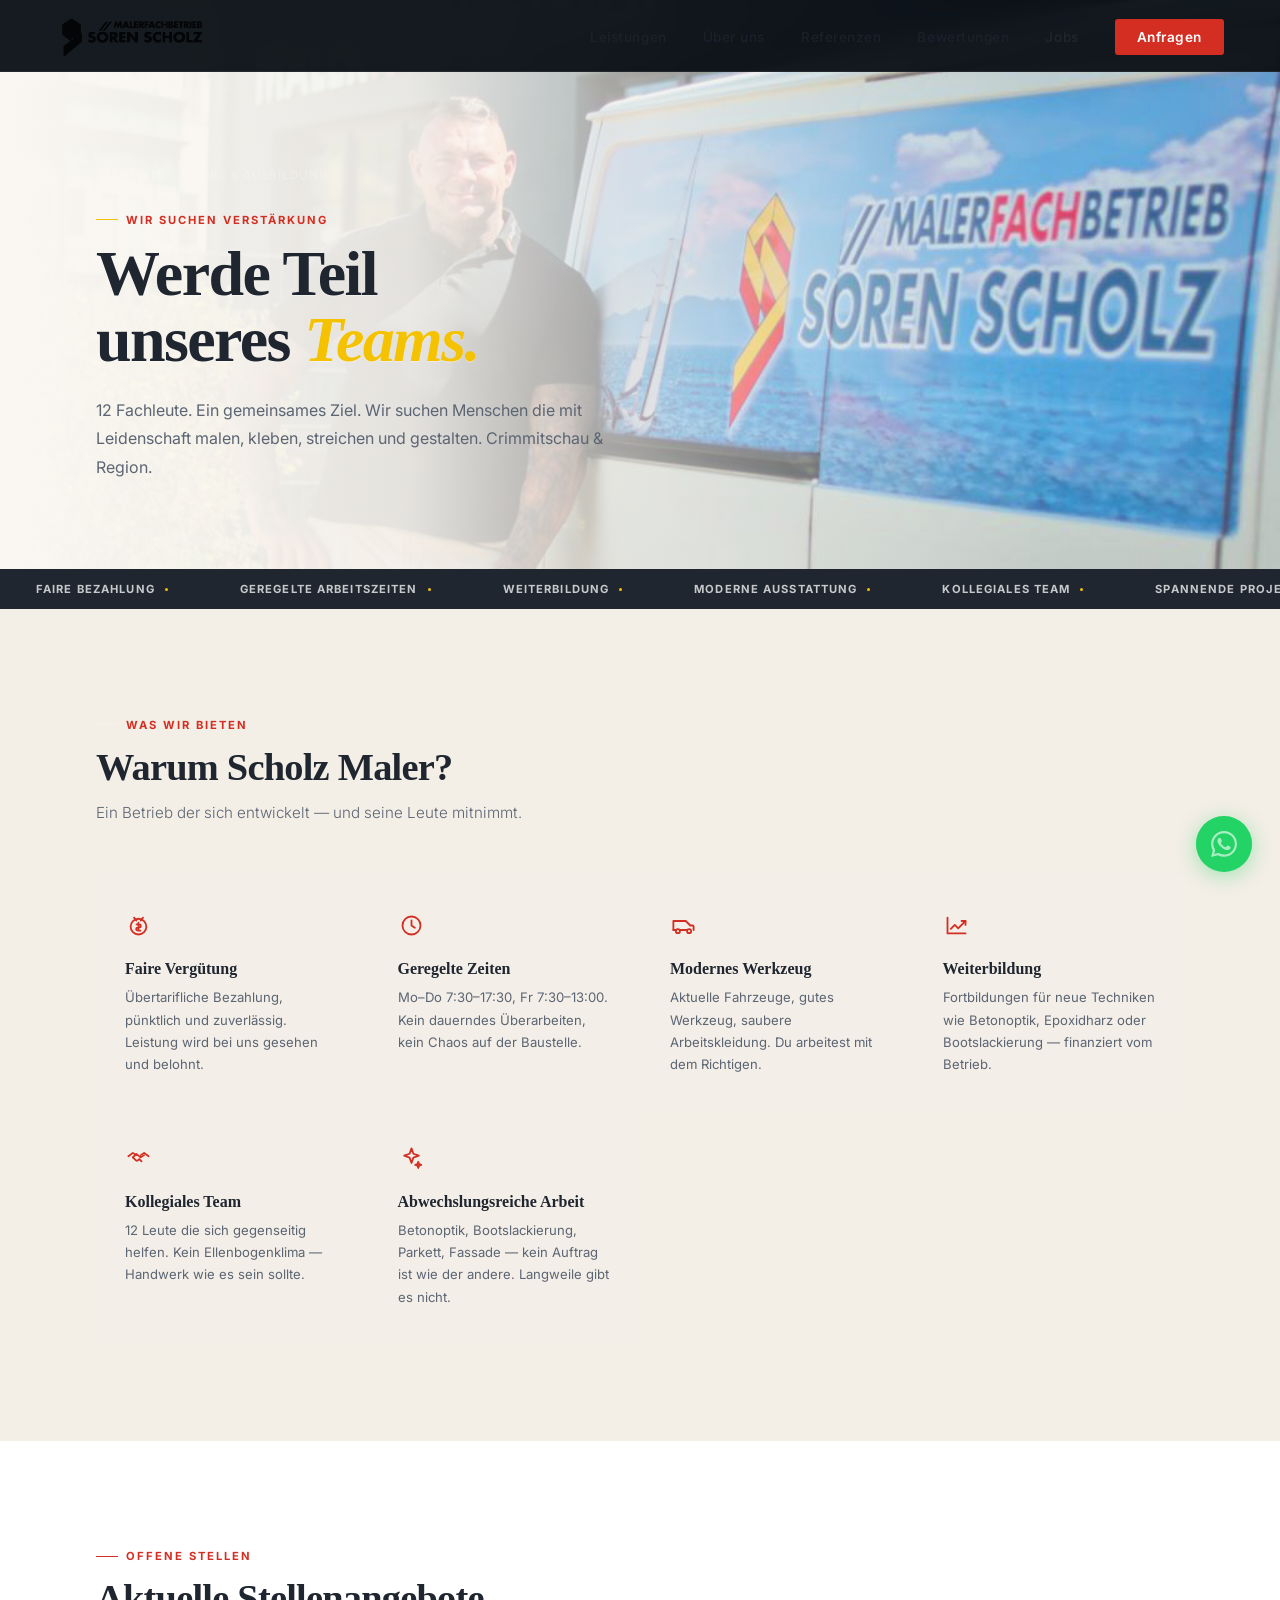
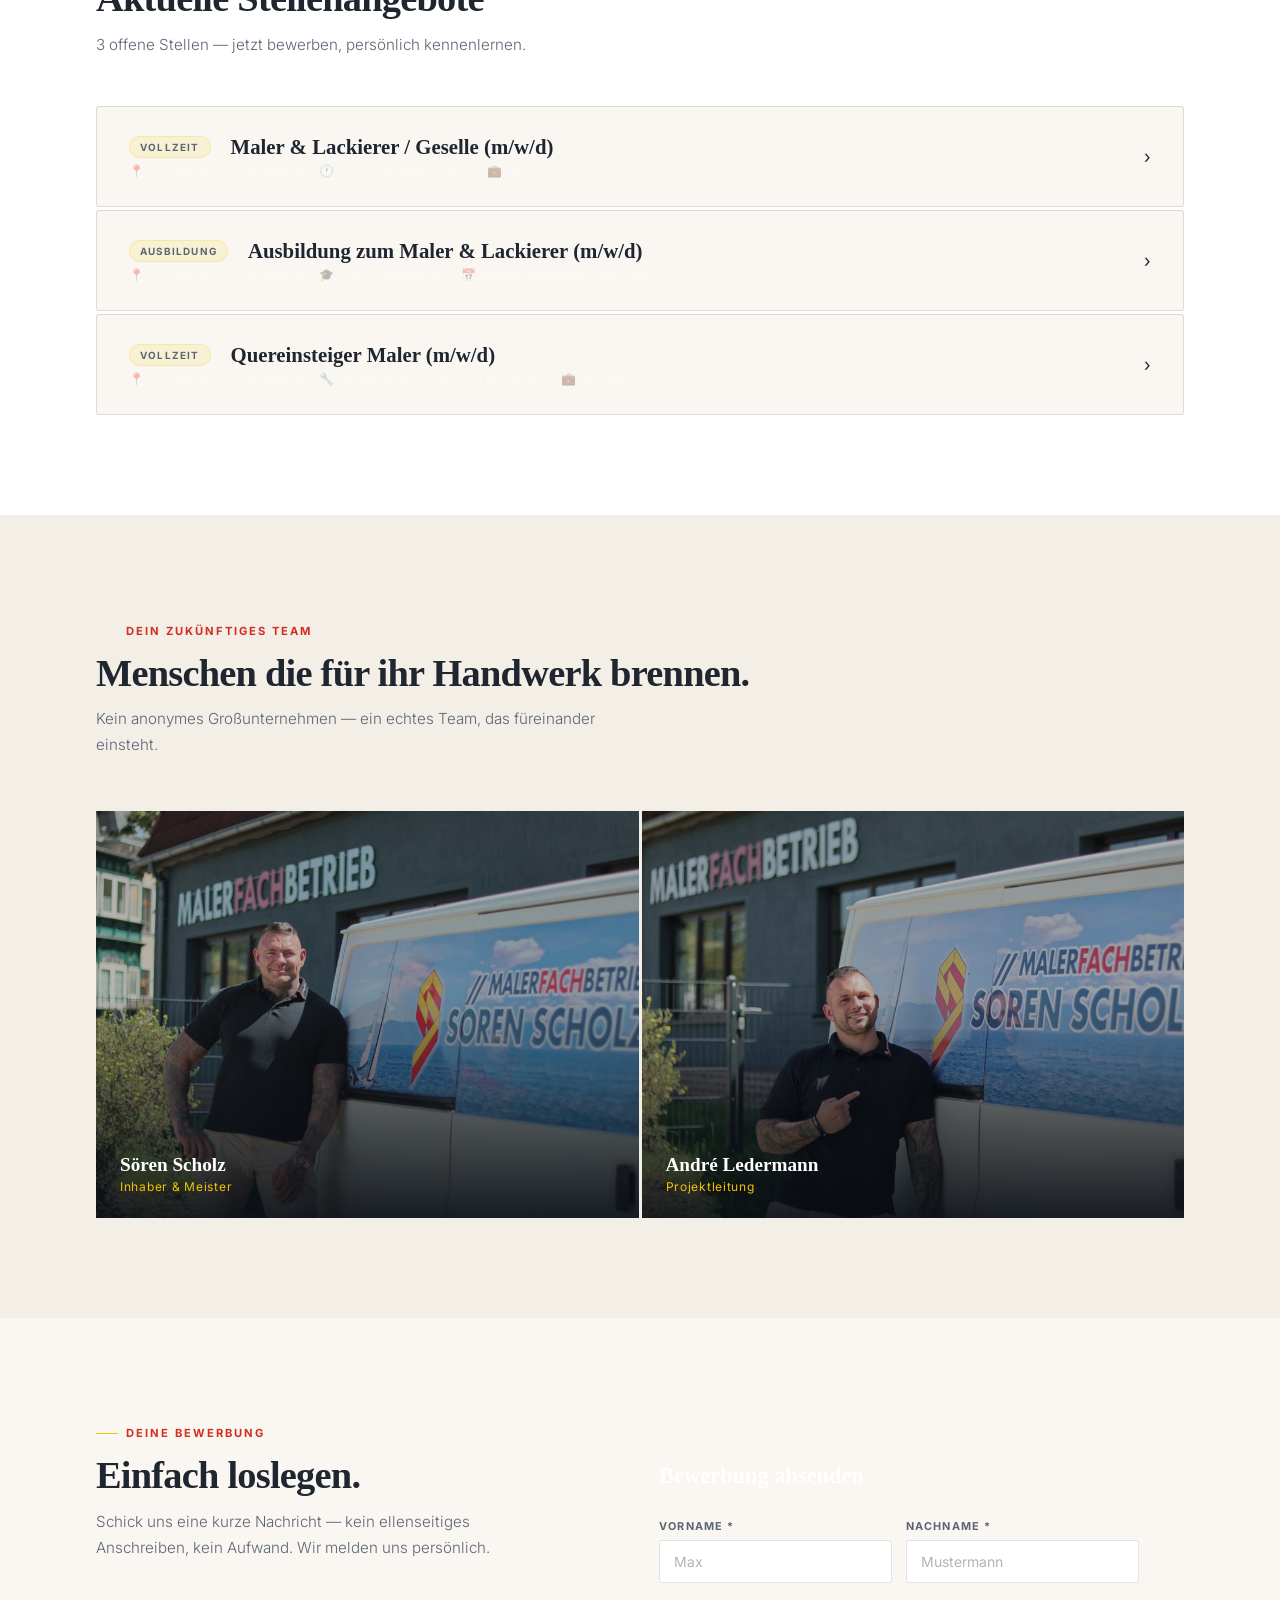
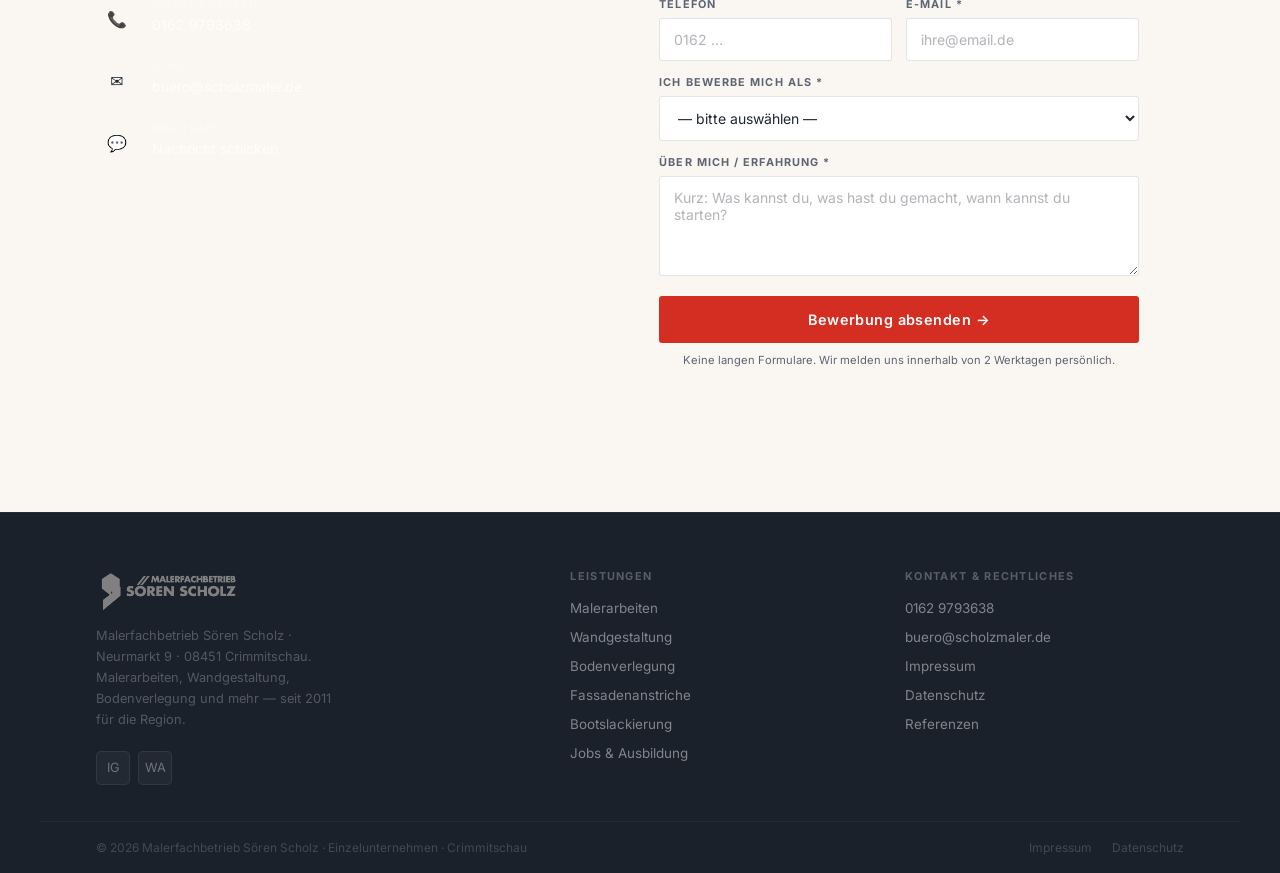
<file: jobs.html>
<!DOCTYPE html>
<html lang="de">
<head>
  <meta charset="UTF-8">
  <meta name="viewport" content="width=device-width, initial-scale=1.0">
  <meta name="description" content="Jobs & Ausbildung beim Malerfachbetrieb Sören Scholz in Crimmitschau. Geselle, Azubi oder Quereinsteiger — jetzt bewerben.">
  <title>Jobs & Ausbildung – Malerfachbetrieb Sören Scholz | Crimmitschau</title>
  <link rel="preconnect" href="https://fonts.bunny.net" crossorigin>
  <link href="https://fonts.bunny.net/css?family=playfair-display:700,700i,900,900i&family=inter:300,400,500,600,700&display=swap" rel="stylesheet">
  <style>
    *, *::before, *::after { margin:0;padding:0;box-sizing:border-box; }
    :root {
      --black:  #080d14;
      --dark:   #0d1828;
      --mid:    #132040;
      --navy:   #1d3060;
      --red:    #d42e22;
      --red2:   #b82518;
      --gold:   #f4c200;
      --white:  #FAFAF8;
      --light:  #F2EFE9;
      --gray:   #888;
      --border: rgba(255,255,255,.07);
      --serif:  'Playfair Display', Georgia, serif;
      --sans:   'Inter', system-ui, sans-serif;
    }
    html { scroll-behavior:smooth; }
    body { font-family:var(--sans);background:var(--black);color:#fff;overflow-x:hidden; }

    /* NAV */
    nav { position:fixed;top:0;left:0;right:0;z-index:999;height:72px;padding:0 56px;display:flex;align-items:center;justify-content:space-between;background:rgba(8,13,20,.94);backdrop-filter:blur(14px);border-bottom:1px solid var(--border); }
    .nav-logo img { height:44px;display:block; }
    .nav-links { display:flex;align-items:center;gap:36px;list-style:none; }
    .nav-links a { color:rgba(255,255,255,.7);text-decoration:none;font-size:.85rem;font-weight:500;letter-spacing:.04em;transition:color .2s; }
    .nav-links a:hover,.nav-links a.active { color:#fff; }
    .nav-cta { background:var(--red)!important;color:#fff!important;padding:10px 22px;border-radius:3px;font-weight:600!important; }
    .nav-cta:hover { background:var(--red2)!important; }
    .burger { display:none;flex-direction:column;gap:5px;cursor:pointer;padding:8px; }
    .burger span { display:block;width:22px;height:1.5px;background:#fff;transition:.3s; }
    .mob { display:none;position:fixed;top:72px;left:0;right:0;z-index:998;background:rgba(8,13,20,.98);backdrop-filter:blur(16px);border-bottom:1px solid var(--border);padding:28px 32px 36px;flex-direction:column;gap:18px; }
    .mob.open { display:flex; }
    .mob a { color:rgba(255,255,255,.75);text-decoration:none;font-size:.95rem;padding:10px 0;border-bottom:1px solid var(--border); }
    .mob .nav-cta { text-align:center;padding:14px;border-radius:3px;border-bottom:none;margin-top:6px; }

    /* PAGE HERO */
    .page-hero { padding-top:72px;position:relative;overflow:hidden; }
    .ph-img { position:absolute;inset:0;width:100%;height:100%;object-fit:cover;object-position:center;filter:brightness(.15) saturate(.5); }
    .ph-overlay { position:absolute;inset:0;background:linear-gradient(135deg,rgba(29,48,96,.5) 0%,rgba(8,13,20,.85) 60%); }
    .ph-inner { position:relative;z-index:2;max-width:1200px;margin:0 auto;padding:96px 56px 88px; }
    .breadcrumb { font-size:.72rem;color:rgba(255,255,255,.28);letter-spacing:.08em;text-transform:uppercase;margin-bottom:22px; }
    .breadcrumb a { color:rgba(255,255,255,.28);text-decoration:none; }
    .breadcrumb a:hover { color:rgba(255,255,255,.6); }
    .breadcrumb span { margin:0 8px; }
    .stag { display:inline-flex;align-items:center;gap:8px;font-size:.7rem;font-weight:700;letter-spacing:.18em;text-transform:uppercase;margin-bottom:14px; }
    .stag::before { content:'';display:block;width:22px;height:1px; }
    .stag-gold { color:var(--gold); }
    .stag-gold::before { background:var(--gold); }
    .stag-red { color:var(--red); }
    .stag-red::before { background:var(--red); }
    .stag-light { color:rgba(255,255,255,.35); }
    .stag-light::before { background:rgba(255,255,255,.2); }
    .ph-title { font-family:var(--serif);font-size:clamp(2.6rem,5vw,4.4rem);font-weight:900;color:#fff;line-height:1.04;letter-spacing:-.025em;margin-bottom:22px; }
    .ph-title em { font-style:italic;color:var(--gold); }
    .ph-sub { font-size:1rem;color:rgba(255,255,255,.45);font-weight:300;line-height:1.78;max-width:520px; }

    /* TICKER */
    .ticker { background:var(--navy);overflow:hidden; }
    .ticker-inner { display:flex;animation:tick 22s linear infinite;white-space:nowrap; }
    .ti { display:flex;align-items:center;gap:10px;padding:13px 36px;font-size:.7rem;font-weight:700;color:rgba(255,255,255,.75);letter-spacing:.1em;text-transform:uppercase;flex-shrink:0; }
    .td { width:3px;height:3px;background:var(--gold);border-radius:50%;flex-shrink:0; }
    @keyframes tick{0%{transform:translateX(0)}100%{transform:translateX(-50%)}}

    /* SECTION BASE */
    .inner { max-width:1200px;margin:0 auto;padding:100px 56px; }
    .sh { font-family:var(--serif);font-size:clamp(1.8rem,3vw,2.6rem);font-weight:900;line-height:1.1;letter-spacing:-.02em;margin-bottom:12px; }
    .ss { font-size:.95rem;font-weight:300;line-height:1.75;max-width:500px; }

    /* BENEFITS */
    .benefits { background:var(--dark); }
    .benefits .sh { color:#fff; }
    .benefits .ss { color:rgba(255,255,255,.4); }
    .bg { display:grid;grid-template-columns:repeat(auto-fill,minmax(220px,1fr));gap:2px;margin-top:52px; }
    .bc { background:rgba(255,255,255,.025);border:1px solid rgba(255,255,255,.05);padding:32px 28px;transition:background .3s,border-color .3s; }
    .bc:hover { background:rgba(255,255,255,.055);border-color:rgba(255,255,255,.1); }
    .bc-icon { font-size:1.8rem;margin-bottom:14px; }
    .bc-title { font-family:var(--serif);font-size:1rem;font-weight:700;color:#fff;margin-bottom:8px; }
    .bc-desc { font-size:.82rem;color:rgba(255,255,255,.38);line-height:1.7; }

    /* STELLENANGEBOTE */
    .jobs-section { background:var(--black); }
    .jobs-section .sh { color:#fff; }
    .jobs-section .ss { color:rgba(255,255,255,.4); }
    .jg { display:flex;flex-direction:column;gap:3px;margin-top:48px; }
    .jc { background:rgba(255,255,255,.025);border:1px solid rgba(255,255,255,.05);border-radius:3px;overflow:hidden;transition:border-color .3s; }
    .jc:hover { border-color:rgba(255,255,255,.12); }
    .jc-head { display:flex;align-items:center;justify-content:space-between;padding:28px 32px;cursor:pointer;gap:20px; }
    .jc-meta { display:flex;align-items:center;gap:20px;flex-wrap:wrap; }
    .jc-tag { font-size:.62rem;font-weight:700;letter-spacing:.12em;text-transform:uppercase;padding:4px 10px;border-radius:100px;background:rgba(244,194,0,.12);color:var(--gold);border:1px solid rgba(244,194,0,.2); }
    .jc-title { font-family:var(--serif);font-size:1.3rem;font-weight:700;color:#fff; }
    .jc-info { display:flex;gap:16px;flex-wrap:wrap;margin-top:4px; }
    .jc-info span { font-size:.75rem;color:rgba(255,255,255,.35);display:flex;align-items:center;gap:5px; }
    .jc-arrow { color:rgba(255,255,255,.3);font-size:1.1rem;transition:transform .3s,color .2s;flex-shrink:0; }
    .jc.open .jc-arrow { transform:rotate(90deg);color:var(--gold); }
    .jc-body { display:none;padding:0 32px 32px;border-top:1px solid rgba(255,255,255,.05); }
    .jc.open .jc-body { display:block; }
    .jc-desc { font-size:.88rem;color:rgba(255,255,255,.5);line-height:1.85;margin:20px 0 24px; }
    .jc-cols { display:grid;grid-template-columns:1fr 1fr;gap:24px;margin-bottom:28px; }
    .jc-sub { font-size:.68rem;font-weight:700;letter-spacing:.14em;text-transform:uppercase;color:var(--gold);margin-bottom:10px; }
    .jc-list { list-style:none;display:flex;flex-direction:column;gap:7px; }
    .jc-list li { display:flex;align-items:flex-start;gap:8px;font-size:.84rem;color:rgba(255,255,255,.5);line-height:1.5; }
    .jc-list li::before { content:'';display:block;width:4px;height:4px;background:var(--red);border-radius:50%;flex-shrink:0;margin-top:7px; }
    .jc-apply { display:inline-flex;align-items:center;gap:9px;background:var(--red);color:#fff;padding:13px 28px;border-radius:3px;font-size:.875rem;font-weight:600;text-decoration:none;transition:background .2s,transform .2s; }
    .jc-apply:hover { background:var(--red2);transform:translateY(-1px); }

    /* TEAM SECTION */
    .team-sec { background:var(--mid); }
    .team-sec .sh { color:#fff; }
    .team-sec .ss { color:rgba(255,255,255,.4); }
    .team-grid { display:grid;grid-template-columns:1fr 1fr;gap:3px;margin-top:52px; }
    .tm { position:relative;overflow:hidden; }
    .tm img { width:100%;aspect-ratio:4/3;object-fit:cover;object-position:top;display:block;transition:transform .7s ease,filter .4s;filter:brightness(.75) saturate(.85); }
    .tm:hover img { transform:scale(1.04);filter:brightness(.85) saturate(.95); }
    .tm-overlay { position:absolute;inset:0;background:linear-gradient(to top,rgba(8,13,20,.88) 0%,transparent 55%);display:flex;flex-direction:column;align-items:flex-start;justify-content:flex-end;padding:24px; }
    .tm-name { font-family:var(--serif);font-size:1.2rem;font-weight:700;color:#fff; }
    .tm-role { font-size:.75rem;color:var(--gold);margin-top:3px;letter-spacing:.06em; }

    /* BEWERBUNGSFORMULAR */
    .bewerbung { background:var(--dark); }
    .bw-grid { display:grid;grid-template-columns:1fr 1.3fr;gap:80px;align-items:start; }
    .bw-info .sh { color:#fff; }
    .bw-info .ss { color:rgba(255,255,255,.4); }
    .bw-contact { display:flex;flex-direction:column;gap:20px;margin-top:36px; }
    .bwi { display:flex;gap:14px;align-items:flex-start; }
    .bwic { width:42px;height:42px;flex-shrink:0;background:rgba(255,255,255,.04);border:1px solid var(--border);border-radius:5px;display:flex;align-items:center;justify-content:center;font-size:1rem; }
    .bwil { font-size:.65rem;color:rgba(255,255,255,.28);font-weight:700;letter-spacing:.1em;text-transform:uppercase;margin-bottom:3px; }
    .bwiv { color:rgba(255,255,255,.75);font-size:.88rem;text-decoration:none;transition:color .2s; }
    .bwiv:hover { color:var(--gold); }
    .bform { background:rgba(255,255,255,.025);border:1px solid rgba(255,255,255,.06);border-radius:6px;padding:44px; }
    .bft { color:#fff;font-family:var(--serif);font-size:1.4rem;font-weight:700;margin-bottom:30px; }
    .frow { display:grid;grid-template-columns:1fr 1fr;gap:14px; }
    .fg { display:flex;flex-direction:column;gap:7px;margin-bottom:14px; }
    .fg label { font-size:.68rem;font-weight:700;color:rgba(255,255,255,.3);letter-spacing:.1em;text-transform:uppercase; }
    .fg input,.fg select,.fg textarea { background:rgba(255,255,255,.04);border:1px solid rgba(255,255,255,.08);border-radius:3px;padding:12px 14px;color:rgba(255,255,255,.8);font-size:.875rem;font-family:var(--sans);outline:none;width:100%;transition:border-color .2s; }
    .fg input::placeholder,.fg textarea::placeholder { color:rgba(255,255,255,.17); }
    .fg input:focus,.fg select:focus,.fg textarea:focus { border-color:var(--gold); }
    .fg select option { background:#1C1C1C; }
    .fg textarea { resize:vertical;min-height:100px; }
    .fsub { width:100%;background:var(--red);color:#fff;border:none;padding:15px;border-radius:3px;font-size:.9rem;font-weight:600;font-family:var(--sans);cursor:pointer;transition:background .2s;margin-top:6px;letter-spacing:.03em; }
    .fsub:hover { background:var(--red2); }
    .fnote { font-size:.7rem;color:rgba(255,255,255,.2);text-align:center;margin-top:10px; }

    /* FOOTER */
    footer { background:#030609;border-top:1px solid rgba(255,255,255,.04); }
    .fm { max-width:1200px;margin:0 auto;padding:56px 56px 36px;display:grid;grid-template-columns:1.5fr 1fr 1fr;gap:56px; }
    .fl img { height:42px;display:block;margin-bottom:14px;filter:brightness(0) invert(.5); }
    .ft { font-size:.8rem;color:rgba(255,255,255,.25);line-height:1.65;max-width:240px;margin-bottom:20px; }
    .fsoc { display:flex;gap:8px; }
    .fsl { width:34px;height:34px;background:rgba(255,255,255,.04);border:1px solid var(--border);border-radius:5px;display:flex;align-items:center;justify-content:center;color:rgba(255,255,255,.35);text-decoration:none;font-size:.8rem;transition:background .2s,color .2s,border-color .2s; }
    .fsl:hover { background:var(--red);color:#fff;border-color:var(--red); }
    .fct { font-size:.68rem;font-weight:700;letter-spacing:.12em;text-transform:uppercase;color:rgba(255,255,255,.28);margin-bottom:14px; }
    .fcl { list-style:none;display:flex;flex-direction:column;gap:9px; }
    .fcl a,.fcl button { color:rgba(255,255,255,.45);text-decoration:none;font-size:.84rem;transition:color .2s;background:none;border:none;cursor:pointer;font-family:var(--sans);padding:0;text-align:left; }
    .fcl a:hover,.fcl button:hover { color:rgba(255,255,255,.8); }
    .fb { max-width:1200px;margin:0 auto;padding:18px 56px;border-top:1px solid rgba(255,255,255,.04);display:flex;justify-content:space-between;align-items:center;flex-wrap:wrap;gap:10px; }
    .fbc { font-size:.75rem;color:rgba(255,255,255,.18); }
    .fbl { display:flex;gap:20px; }
    .fbl button { font-size:.75rem;color:rgba(255,255,255,.18);background:none;border:none;cursor:pointer;font-family:var(--sans);transition:color .2s; }
    .fbl button:hover { color:rgba(255,255,255,.45); }

    /* FLOAT WA */
    .wa-float { position:fixed;bottom:28px;right:28px;z-index:900;width:56px;height:56px;background:#25D366;border-radius:50%;display:flex;align-items:center;justify-content:center;box-shadow:0 4px 20px rgba(37,211,102,.4);transition:transform .2s;text-decoration:none; }
    .wa-float:hover { transform:scale(1.1); }
    .wa-float svg { width:26px;height:26px;fill:#fff; }
    .wa-pulse { position:absolute;width:100%;height:100%;border-radius:50%;background:rgba(37,211,102,.4);animation:wapulse 2.5s ease-out infinite; }
    @keyframes wapulse{0%{transform:scale(1);opacity:.5}100%{transform:scale(1.8);opacity:0}}

    /* SLIDER */
    .slider-overlay { display:none;position:fixed;inset:0;background:rgba(0,0,0,.6);z-index:1100;backdrop-filter:blur(4px); }
    .slider-overlay.open { display:block; }
    .slider-panel { position:fixed;top:0;right:0;width:min(640px,100%);height:100vh;background:var(--dark);z-index:1101;overflow-y:auto;transform:translateX(100%);transition:transform .38s cubic-bezier(.25,.46,.45,.94);border-left:1px solid rgba(255,255,255,.08); }
    .slider-panel.open { transform:translateX(0); }
    .slider-head { position:sticky;top:0;background:var(--dark);padding:20px 32px;display:flex;align-items:center;justify-content:space-between;border-bottom:1px solid rgba(255,255,255,.07);z-index:1; }
    .slider-head h2 { font-family:var(--serif);font-size:1.2rem;font-weight:700;color:#fff; }
    .slider-close { background:rgba(255,255,255,.06);border:1px solid rgba(255,255,255,.1);color:rgba(255,255,255,.6);width:36px;height:36px;border-radius:50%;cursor:pointer;font-size:1.1rem;display:flex;align-items:center;justify-content:center;transition:background .2s,color .2s;font-family:var(--sans); }
    .slider-close:hover { background:var(--red);color:#fff;border-color:var(--red); }
    .slider-body { padding:36px 32px; }
    .slider-body h3 { font-size:.7rem;font-weight:700;letter-spacing:.15em;text-transform:uppercase;color:var(--gold);margin:28px 0 10px; }
    .slider-body h3:first-child { margin-top:0; }
    .slider-body p,.slider-body address { font-size:.88rem;color:rgba(255,255,255,.55);line-height:1.8;font-style:normal; }
    .slider-body a { color:var(--gold);text-decoration:none; }
    .slider-body hr { border:none;border-top:1px solid rgba(255,255,255,.07);margin:24px 0; }
    .slider-body ul { padding-left:18px;margin-top:8px; }
    .slider-body li { font-size:.88rem;color:rgba(255,255,255,.55);line-height:1.8;margin-bottom:4px; }

    /* FADE-UP */
    .fu { opacity:0;transform:translateY(28px);transition:opacity .7s ease,transform .7s ease; }
    .fu.vis { opacity:1;transform:translateY(0); }
    .d1{transition-delay:.1s}.d2{transition-delay:.2s}.d3{transition-delay:.3s}

    @media(max-width:960px){
      nav { padding:0 24px; }
      .nav-links { display:none; }
      .burger { display:flex; }
      .mob { padding:28px 24px 36px; }
      .ph-inner { padding:72px 24px 64px; }
      .inner { padding:72px 24px; }
      .bw-grid { grid-template-columns:1fr;gap:48px; }
      .team-grid { grid-template-columns:1fr; }
      .jc-cols { grid-template-columns:1fr; }
      .fm { grid-template-columns:1fr;gap:32px;padding:40px 24px 24px; }
      .fb { padding:16px 24px; }
    }
    @media(max-width:600px){
      .ph-title { font-size:2.2rem; }
      .frow { grid-template-columns:1fr; }
      .bform { padding:28px 20px; }
      .jc-head { padding:22px 20px; }
      .jc-body { padding:0 20px 24px; }
    }
  </style>
<style>.lg-icon svg,.ec-icon svg,.bc-icon svg{width:27px;height:27px}.lg-icon,.ec-icon,.bc-icon{color:var(--red)}</style>  <link rel="stylesheet" href="assets/hell.css">
</head>
<body>

<!-- NAV -->
<nav>
  <a href="index.html" class="nav-logo"><img src="assets/img/scholz_logo_skaliert.png" alt="Malerfachbetrieb Sören Scholz"></a>
  <ul class="nav-links">
    <li><a href="leistungen.html">Leistungen</a></li>
    <li><a href="index.html#ueber">Über uns</a></li>
    <li><a href="referenzen.html">Referenzen</a></li>
    <li><a href="index.html#bewertungen">Bewertungen</a></li>
    <li><a href="jobs.html" class="active">Jobs</a></li>
    <li><a href="index.html#kontakt" class="nav-cta">Anfragen</a></li>
  </ul>
  <div class="burger" onclick="toggleMenu()"><span></span><span></span><span></span></div>
</nav>
<div class="mob" id="mob">
  <a href="leistungen.html" onclick="closeMob()">Leistungen</a>
  <a href="index.html#ueber" onclick="closeMob()">Über uns</a>
  <a href="referenzen.html" onclick="closeMob()">Referenzen</a>
  <a href="index.html#bewertungen" onclick="closeMob()">Bewertungen</a>
  <a href="jobs.html" onclick="closeMob()">Jobs</a>
  <a href="index.html#kontakt" class="nav-cta" onclick="closeMob()">Kostenlos anfragen</a>
</div>

<!-- PAGE HERO -->
<div class="page-hero">
  <img class="ph-img" src="assets/img/Sören_Scholz_4972_original.jpg" alt="Team Scholz Maler">
  <div class="ph-overlay"></div>
  <div class="ph-inner">
    <div class="breadcrumb"><a href="index.html">Startseite</a><span>›</span>Jobs & Ausbildung</div>
    <div class="stag stag-gold">Wir suchen Verstärkung</div>
    <h1 class="ph-title">Werde Teil<br>unseres <em>Teams.</em></h1>
    <p class="ph-sub">12 Fachleute. Ein gemeinsames Ziel. Wir suchen Menschen die mit Leidenschaft malen, kleben, streichen und gestalten. Crimmitschau & Region.</p>
  </div>
</div>

<!-- TICKER -->
<div class="ticker">
  <div class="ticker-inner">
    <span class="ti">Faire Bezahlung<span class="td"></span></span>
    <span class="ti">Geregelte Arbeitszeiten<span class="td"></span></span>
    <span class="ti">Weiterbildung<span class="td"></span></span>
    <span class="ti">Moderne Ausstattung<span class="td"></span></span>
    <span class="ti">Kollegiales Team<span class="td"></span></span>
    <span class="ti">Spannende Projekte<span class="td"></span></span>
    <span class="ti">Region Zwickau · Crimmitschau · Werdau<span class="td"></span></span>
    <span class="ti">Faire Bezahlung<span class="td"></span></span>
    <span class="ti">Geregelte Arbeitszeiten<span class="td"></span></span>
    <span class="ti">Weiterbildung<span class="td"></span></span>
    <span class="ti">Moderne Ausstattung<span class="td"></span></span>
    <span class="ti">Kollegiales Team<span class="td"></span></span>
    <span class="ti">Spannende Projekte<span class="td"></span></span>
    <span class="ti">Region Zwickau · Crimmitschau · Werdau<span class="td"></span></span>
  </div>
</div>

<!-- BENEFITS -->
<section class="benefits">
  <div class="inner">
    <div class="fu">
      <div class="stag stag-light">Was wir bieten</div>
      <h2 class="sh">Warum Scholz Maler?</h2>
      <p class="ss">Ein Betrieb der sich entwickelt — und seine Leute mitnimmt.</p>
    </div>
    <div class="bg">
      <div class="bc fu d1">
        <div class="bc-icon"><svg viewBox="0 0 24 24" fill="none" stroke="currentColor" stroke-width="1.6" stroke-linecap="round" stroke-linejoin="round"><circle cx="12" cy="13" r="7"/><path d="M12 9.5v7M10.3 11h2.4a1.4 1.4 0 0 1 0 2.8h-1.4a1.4 1.4 0 0 0 0 2.8h2.4"/><path d="M8 5l2 2.5M16 5l-2 2.5"/></svg></div>
        <div class="bc-title">Faire Vergütung</div>
        <p class="bc-desc">Übertarifliche Bezahlung, pünktlich und zuverlässig. Leistung wird bei uns gesehen und belohnt.</p>
      </div>
      <div class="bc fu d1">
        <div class="bc-icon"><svg viewBox="0 0 24 24" fill="none" stroke="currentColor" stroke-width="1.6" stroke-linecap="round" stroke-linejoin="round"><circle cx="12" cy="12" r="8"/><path d="M12 7.5V12l3 2"/></svg></div>
        <div class="bc-title">Geregelte Zeiten</div>
        <p class="bc-desc">Mo–Do 7:30–17:30, Fr 7:30–13:00. Kein dauerndes Überarbeiten, kein Chaos auf der Baustelle.</p>
      </div>
      <div class="bc fu d2">
        <div class="bc-icon"><svg viewBox="0 0 24 24" fill="none" stroke="currentColor" stroke-width="1.6" stroke-linecap="round" stroke-linejoin="round"><path d="M3 16V8h11l4 4h2a1 1 0 0 1 1 1v3"/><path d="M3 16h2M9 16h6"/><circle cx="7" cy="17" r="1.8"/><circle cx="17" cy="17" r="1.8"/></svg></div>
        <div class="bc-title">Modernes Werkzeug</div>
        <p class="bc-desc">Aktuelle Fahrzeuge, gutes Werkzeug, saubere Arbeitskleidung. Du arbeitest mit dem Richtigen.</p>
      </div>
      <div class="bc fu d2">
        <div class="bc-icon"><svg viewBox="0 0 24 24" fill="none" stroke="currentColor" stroke-width="1.6" stroke-linecap="round" stroke-linejoin="round"><path d="M4 19V5M4 19h16"/><path d="M7 15l3.5-3.5 3 3L20 8"/><path d="M20 8v3.5M20 8h-3.5"/></svg></div>
        <div class="bc-title">Weiterbildung</div>
        <p class="bc-desc">Fortbildungen für neue Techniken wie Betonoptik, Epoxidharz oder Bootslackierung — finanziert vom Betrieb.</p>
      </div>
      <div class="bc fu d3">
        <div class="bc-icon"><svg viewBox="0 0 24 24" fill="none" stroke="currentColor" stroke-width="1.6" stroke-linecap="round" stroke-linejoin="round"><path d="M7 11l3-3 4 3 3-2"/><path d="M3 10l4-3 3 2M21 10l-4-3-3 2"/><path d="M7 11l2.5 2.5a1.5 1.5 0 0 0 2.2 0l1-1 2 2"/></svg></div>
        <div class="bc-title">Kollegiales Team</div>
        <p class="bc-desc">12 Leute die sich gegenseitig helfen. Kein Ellenbogenklima — Handwerk wie es sein sollte.</p>
      </div>
      <div class="bc fu d3">
        <div class="bc-icon"><svg viewBox="0 0 24 24" fill="none" stroke="currentColor" stroke-width="1.6" stroke-linecap="round" stroke-linejoin="round"><path d="M12 3l1.7 4.8L18.5 9.5 13.7 11.2 12 16l-1.7-4.8L5.5 9.5l4.8-1.7z"/><path d="M18 15l.7 2 2 .7-2 .7-.7 2-.7-2-2-.7 2-.7z"/></svg></div>
        <div class="bc-title">Abwechslungsreiche Arbeit</div>
        <p class="bc-desc">Betonoptik, Bootslackierung, Parkett, Fassade — kein Auftrag ist wie der andere. Langweile gibt es nicht.</p>
      </div>
    </div>
  </div>
</section>

<!-- STELLENANGEBOTE -->
<section class="jobs-section">
  <div class="inner">
    <div class="fu">
      <div class="stag stag-red">Offene Stellen</div>
      <h2 class="sh">Aktuelle Stellenangebote</h2>
      <p class="ss">3 offene Stellen — jetzt bewerben, persönlich kennenlernen.</p>
    </div>
    <div class="jg">

      <!-- JOB 1 -->
      <div class="jc fu d1" id="job1">
        <div class="jc-head" onclick="toggleJob('job1')">
          <div>
            <div class="jc-meta">
              <span class="jc-tag">Vollzeit</span>
              <h3 class="jc-title">Maler & Lackierer / Geselle (m/w/d)</h3>
            </div>
            <div class="jc-info">
              <span>📍 Crimmitschau & Umgebung</span>
              <span>🕐 Mo–Fr, geregelte Zeiten</span>
              <span>💼 Ab sofort</span>
            </div>
          </div>
          <div class="jc-arrow">›</div>
        </div>
        <div class="jc-body">
          <p class="jc-desc">Du hast deine Ausbildung abgeschlossen und weißt, was du tust? Dann bist du bei uns richtig. Wir arbeiten im gesamten Bereich Maler- und Lackiererhandwerk — von der klassischen Wandgestaltung bis zur Bootslackierung. Kein Job der sich wiederholt.</p>
          <div class="jc-cols">
            <div>
              <div class="jc-sub">Das bringst du mit</div>
              <ul class="jc-list">
                <li>Abgeschlossene Ausbildung zum Maler und Lackierer</li>
                <li>Handwerkliches Geschick und Qualitätsbewusstsein</li>
                <li>Zuverlässigkeit und Pünktlichkeit</li>
                <li>Führerschein Klasse B</li>
                <li>Freude an abwechslungsreichen Aufgaben</li>
              </ul>
            </div>
            <div>
              <div class="jc-sub">Das bieten wir dir</div>
              <ul class="jc-list">
                <li>Übertarifliche Bezahlung</li>
                <li>Moderne Fahrzeuge und Ausstattung</li>
                <li>Geregelte Arbeitszeiten (kein Wochenende)</li>
                <li>Fortbildungsmöglichkeiten intern</li>
                <li>Kollegiales Team, flache Hierarchien</li>
              </ul>
            </div>
          </div>
          <a href="#bewerbung" class="jc-apply">Jetzt bewerben →</a>
        </div>
      </div>

      <!-- JOB 2 -->
      <div class="jc fu d2" id="job2">
        <div class="jc-head" onclick="toggleJob('job2')">
          <div>
            <div class="jc-meta">
              <span class="jc-tag">Ausbildung</span>
              <h3 class="jc-title">Ausbildung zum Maler & Lackierer (m/w/d)</h3>
            </div>
            <div class="jc-info">
              <span>📍 Crimmitschau & Umgebung</span>
              <span>🎓 3 Jahre Ausbildung</span>
              <span>📅 Ausbildungsbeginn: September</span>
            </div>
          </div>
          <div class="jc-arrow">›</div>
        </div>
        <div class="jc-body">
          <p class="jc-desc">Du willst ein richtiges Handwerk lernen, das man wirklich sieht? Bei uns lernst du nicht nur streichen — du arbeitest von Tag eins an auf echten Projekten: Betonoptik, Parkett, Fassaden, Lackierungen. Wir bilden aus weil wir es ernst meinen.</p>
          <div class="jc-cols">
            <div>
              <div class="jc-sub">Das bringst du mit</div>
              <ul class="jc-list">
                <li>Hauptschulabschluss oder höher</li>
                <li>Handwerkliches Interesse und Geschick</li>
                <li>Lernbereitschaft und Zuverlässigkeit</li>
                <li>Teamfähigkeit</li>
                <li>Motivation und Eigeninitiative</li>
              </ul>
            </div>
            <div>
              <div class="jc-sub">Das bieten wir dir</div>
              <ul class="jc-list">
                <li>Faire Ausbildungsvergütung</li>
                <li>Lernen an echten, spannenden Projekten</li>
                <li>Übernahmechance nach der Ausbildung</li>
                <li>Berufsschulbegleitung inklusive</li>
                <li>Direkte Betreuung durch Meister Sören Scholz</li>
              </ul>
            </div>
          </div>
          <a href="#bewerbung" class="jc-apply">Jetzt bewerben →</a>
        </div>
      </div>

      <!-- JOB 3 -->
      <div class="jc fu d3" id="job3">
        <div class="jc-head" onclick="toggleJob('job3')">
          <div>
            <div class="jc-meta">
              <span class="jc-tag">Vollzeit</span>
              <h3 class="jc-title">Quereinsteiger Maler (m/w/d)</h3>
            </div>
            <div class="jc-info">
              <span>📍 Crimmitschau & Umgebung</span>
              <span>🔧 Handwerkliche Erfahrung erwünscht</span>
              <span>💼 Ab sofort</span>
            </div>
          </div>
          <div class="jc-arrow">›</div>
        </div>
        <div class="jc-body">
          <p class="jc-desc">Kein Abschluss als Maler — aber handwerkliches Können und Interesse? Wir geben dir die Chance. Wer sauber arbeitet, zuverlässig ist und bereit ist zu lernen, ist bei uns willkommen. Anlernzeit und Einarbeitung sind selbstverständlich.</p>
          <div class="jc-cols">
            <div>
              <div class="jc-sub">Das bringst du mit</div>
              <ul class="jc-list">
                <li>Handwerkliche Erfahrung (jeder Art)</li>
                <li>Körperliche Belastbarkeit</li>
                <li>Sorgfalt und Lernbereitschaft</li>
                <li>Führerschein Klasse B</li>
                <li>Deutsch in Wort und Schrift</li>
              </ul>
            </div>
            <div>
              <div class="jc-sub">Das bieten wir dir</div>
              <ul class="jc-list">
                <li>Faire Vergütung, pünktlich ausgezahlt</li>
                <li>Strukturierte Einarbeitung</li>
                <li>Langfristige Perspektive im Betrieb</li>
                <li>Modernes Werkzeug und Fahrzeuge</li>
                <li>Kollegiales Umfeld</li>
              </ul>
            </div>
          </div>
          <a href="#bewerbung" class="jc-apply">Jetzt bewerben →</a>
        </div>
      </div>

    </div>
  </div>
</section>

<!-- TEAM FOTOS -->
<section class="team-sec">
  <div class="inner">
    <div class="fu">
      <div class="stag stag-light">Dein zukünftiges Team</div>
      <h2 class="sh">Menschen die für ihr Handwerk brennen.</h2>
      <p class="ss">Kein anonymes Großunternehmen — ein echtes Team, das füreinander einsteht.</p>
    </div>
    <div class="team-grid fu d1">
      <div class="tm">
        <img src="assets/img/Sören_Scholz_4972_original.jpg" alt="Sören Scholz" loading="lazy">
        <div class="tm-overlay">
          <div class="tm-name">Sören Scholz</div>
          <div class="tm-role">Inhaber & Meister</div>
        </div>
      </div>
      <div class="tm">
        <img src="assets/img/André_Ledermann_4973_original.jpg" alt="André Ledermann" loading="lazy">
        <div class="tm-overlay">
          <div class="tm-name">André Ledermann</div>
          <div class="tm-role">Projektleitung</div>
        </div>
      </div>
    </div>
  </div>
</section>

<!-- BEWERBUNGSFORMULAR -->
<section class="bewerbung" id="bewerbung">
  <div class="inner">
    <div class="bw-grid">
      <div class="bw-info fu">
        <div class="stag stag-gold">Deine Bewerbung</div>
        <h2 class="sh">Einfach loslegen.</h2>
        <p class="ss">Schick uns eine kurze Nachricht — kein ellenseitiges Anschreiben, kein Aufwand. Wir melden uns persönlich.</p>
        <div class="bw-contact">
          <div class="bwi"><div class="bwic">📞</div><div><div class="bwil">Direkt anrufen</div><a class="bwiv" href="tel:+491629793638">0162 9793638</a></div></div>
          <div class="bwi"><div class="bwic">✉️</div><div><div class="bwil">E-Mail</div><a class="bwiv" href="mailto:buero@scholzmaler.de">buero@scholzmaler.de</a></div></div>
          <div class="bwi"><div class="bwic">💬</div><div><div class="bwil">WhatsApp</div><a class="bwiv" href="https://wa.me/4916297936380" target="_blank" rel="noopener">Nachricht schicken</a></div></div>
        </div>
      </div>
      <div class="bform fu d2">
        <div class="bft">Bewerbung absenden</div>
        <form id="jobform" action="https://formspree.io/f/mlgpooqw" method="POST">
          <input type="hidden" name="_subject" value="Bewerbung – Scholz Maler">
          <div class="frow">
            <div class="fg"><label>Vorname *</label><input type="text" name="vorname" placeholder="Max" required></div>
            <div class="fg"><label>Nachname *</label><input type="text" name="nachname" placeholder="Mustermann" required></div>
          </div>
          <div class="frow">
            <div class="fg"><label>Telefon</label><input type="tel" name="telefon" placeholder="0162 …"></div>
            <div class="fg"><label>E-Mail *</label><input type="email" name="email" placeholder="ihre@email.de" required></div>
          </div>
          <div class="fg">
            <label>Ich bewerbe mich als *</label>
            <select name="stelle" required>
              <option value="">— bitte auswählen —</option>
              <option>Maler & Lackierer Geselle</option>
              <option>Azubi Maler & Lackierer</option>
              <option>Quereinsteiger</option>
              <option>Sonstige Bewerbung</option>
            </select>
          </div>
          <div class="fg">
            <label>Über mich / Erfahrung *</label>
            <textarea name="nachricht" placeholder="Kurz: Was kannst du, was hast du gemacht, wann kannst du starten?" required></textarea>
          </div>
          <button type="submit" class="fsub">Bewerbung absenden →</button>
          <p class="fnote">Keine langen Formulare. Wir melden uns innerhalb von 2 Werktagen persönlich.</p>
        </form>
      </div>
    </div>
  </div>
</section>

<!-- FOOTER -->
<footer>
  <div class="fm">
    <div>
      <div class="fl"><img src="assets/img/scholz_logo_skaliert.png" alt="Scholz Maler"></div>
      <p class="ft">Malerfachbetrieb Sören Scholz · Neurmarkt 9 · 08451 Crimmitschau. Malerarbeiten, Wandgestaltung, Bodenverlegung und mehr — seit 2011 für die Region.</p>
      <div class="fsoc">
        <a class="fsl" href="https://instagram.com/malerfachbetriebsoren" target="_blank" rel="noopener" title="Instagram">IG</a>
        <a class="fsl" href="https://wa.me/4916297936380" target="_blank" rel="noopener" title="WhatsApp">WA</a>
      </div>
    </div>
    <div>
      <div class="fct">Leistungen</div>
      <ul class="fcl">
        <li><a href="leistungen.html">Malerarbeiten</a></li>
        <li><a href="leistungen.html">Wandgestaltung</a></li>
        <li><a href="leistungen.html">Bodenverlegung</a></li>
        <li><a href="leistungen.html">Fassadenanstriche</a></li>
        <li><a href="leistungen.html">Bootslackierung</a></li>
        <li><a href="jobs.html">Jobs & Ausbildung</a></li>
      </ul>
    </div>
    <div>
      <div class="fct">Kontakt & Rechtliches</div>
      <ul class="fcl">
        <li><a href="tel:+491629793638">0162 9793638</a></li>
        <li><a href="mailto:buero@scholzmaler.de">buero@scholzmaler.de</a></li>
        <li><button onclick="openSlider('imp')">Impressum</button></li>
        <li><button onclick="openSlider('dsgvo')">Datenschutz</button></li>
        <li><a href="referenzen.html">Referenzen</a></li>
      </ul>
    </div>
  </div>
  <div class="fb">
    <span class="fbc">© 2026 Malerfachbetrieb Sören Scholz · Einzelunternehmen · Crimmitschau</span>
    <div class="fbl">
      <button onclick="openSlider('imp')">Impressum</button>
      <button onclick="openSlider('dsgvo')">Datenschutz</button>
    </div>
  </div>
</footer>

<!-- FLOATING WA -->
<a class="wa-float" href="https://wa.me/4916297936380" target="_blank" rel="noopener" title="WhatsApp">
  <div class="wa-pulse"></div>
  <svg viewBox="0 0 24 24"><path d="M17.472 14.382c-.297-.149-1.758-.867-2.03-.967-.273-.099-.471-.148-.67.15-.197.297-.767.966-.94 1.164-.173.199-.347.223-.644.075-.297-.15-1.255-.463-2.39-1.475-.883-.788-1.48-1.761-1.653-2.059-.173-.297-.018-.458.13-.606.134-.133.298-.347.446-.52.149-.174.198-.298.298-.497.099-.198.05-.371-.025-.52-.075-.149-.669-1.612-.916-2.207-.242-.579-.487-.5-.669-.51-.173-.008-.371-.01-.57-.01-.198 0-.52.074-.792.372-.272.297-1.04 1.016-1.04 2.479 0 1.462 1.065 2.875 1.213 3.074.149.198 2.096 3.2 5.077 4.487.709.306 1.262.489 1.694.625.712.227 1.36.195 1.871.118.571-.085 1.758-.719 2.006-1.413.248-.694.248-1.289.173-1.413-.074-.124-.272-.198-.57-.347m-5.421 7.403h-.004a9.87 9.87 0 01-5.031-1.378l-.361-.214-3.741.982.998-3.648-.235-.374a9.86 9.86 0 01-1.51-5.26c.001-5.45 4.436-9.884 9.888-9.884 2.64 0 5.122 1.03 6.988 2.898a9.825 9.825 0 012.893 6.994c-.003 5.45-4.437 9.884-9.885 9.884m8.413-18.297A11.815 11.815 0 0012.05 0C5.495 0 .16 5.335.157 11.892c0 2.096.547 4.142 1.588 5.945L.057 24l6.305-1.654a11.882 11.882 0 005.683 1.448h.005c6.554 0 11.89-5.335 11.893-11.893a11.821 11.821 0 00-3.48-8.413Z"/></svg>
</a>

<!-- IMPRESSUM SLIDER -->
<div class="slider-overlay" id="imp-overlay" onclick="closeSlider('imp')"></div>
<div class="slider-panel" id="imp-panel">
  <div class="slider-head"><h2>Impressum</h2><button class="slider-close" onclick="closeSlider('imp')">✕</button></div>
  <div class="slider-body">
    <h3>Angaben gemäß § 5 TMG</h3>
    <address>Malerfachbetrieb Sören Scholz<br>Einzelunternehmen<br>Neurmarkt 9<br>08451 Crimmitschau<br>Deutschland</address>
    <h3>Kontakt</h3>
    <p>Telefon: <a href="tel:+491629793638">0162 9793638</a><br>E-Mail: <a href="mailto:buero@scholzmaler.de">buero@scholzmaler.de</a></p>
    <h3>Umsatzsteuer-ID</h3>
    <p>USt-ID gemäß § 27a UStG: DE276176505</p>
    <hr>
    <h3>Verantwortlich für den Inhalt (§ 18 Abs. 2 MStV)</h3>
    <p>Sören Scholz, Neurmarkt 9, 08451 Crimmitschau</p>
  </div>
</div>

<!-- DATENSCHUTZ SLIDER -->
<div class="slider-overlay" id="dsgvo-overlay" onclick="closeSlider('dsgvo')"></div>
<div class="slider-panel" id="dsgvo-panel">
  <div class="slider-head"><h2>Datenschutzerklärung</h2><button class="slider-close" onclick="closeSlider('dsgvo')">✕</button></div>
  <div class="slider-body">
    <h3>Verantwortlicher</h3>
    <p>Sören Scholz · Neurmarkt 9 · 08451 Crimmitschau<br>Tel: <a href="tel:+491629793638">0162 9793638</a> · <a href="mailto:buero@scholzmaler.de">buero@scholzmaler.de</a></p>
    <h3>Datenerfassung</h3>
    <p>Beim Besuch dieser Website werden technische Daten automatisch erfasst. Diese dienen ausschließlich dem technischen Betrieb.</p>
    <h3>Bewerbungsformular</h3>
    <p>Bewerbungsdaten werden über <strong>Formspree, Inc.</strong> verarbeitet und ausschließlich zur Bearbeitung Ihrer Bewerbung verwendet. Datenschutzerklärung: <a href="https://formspree.io/legal/privacy-policy" target="_blank" rel="noopener">formspree.io/legal/privacy-policy</a></p>
    <hr>
    <h3>Ihre Rechte (DSGVO)</h3>
    <ul>
      <li>Auskunft über gespeicherte Daten (Art. 15)</li>
      <li>Berichtigung oder Löschung (Art. 16, 17)</li>
      <li>Einschränkung der Verarbeitung (Art. 18)</li>
      <li>Widerspruch (Art. 21) · Datenübertragbarkeit (Art. 20)</li>
    </ul>
    <p style="margin-top:12px">Aufsichtsbehörde: Sächsischer Datenschutzbeauftragter, Devrientstraße 5, 01067 Dresden</p>
    <hr>
    <p style="font-size:.75rem;color:rgba(255,255,255,.25)">Stand: 2024</p>
  </div>
</div>

<script>
  function toggleMenu(){ document.getElementById('mob').classList.toggle('open'); }
  function closeMob(){ document.getElementById('mob').classList.remove('open'); }
  function openSlider(id){ document.getElementById(id+'-overlay').classList.add('open'); document.getElementById(id+'-panel').classList.add('open'); document.body.style.overflow='hidden'; }
  function closeSlider(id){ document.getElementById(id+'-overlay').classList.remove('open'); document.getElementById(id+'-panel').classList.remove('open'); document.body.style.overflow=''; }
  document.addEventListener('keydown',e=>{ if(e.key==='Escape'){ closeSlider('imp'); closeSlider('dsgvo'); } });

  function toggleJob(id){
    const el = document.getElementById(id);
    el.classList.toggle('open');
  }

  // Form
  const jf = document.getElementById('jobform');
  jf.addEventListener('submit', async e => {
    e.preventDefault();
    const btn = jf.querySelector('.fsub');
    btn.textContent = 'Wird gesendet…'; btn.disabled = true;
    try {
      const r = await fetch(jf.action, {method:'POST', body:new FormData(jf), headers:{'Accept':'application/json'}});
      if(r.ok){ btn.textContent = '✓ Bewerbung erhalten!'; btn.style.background = '#16a34a'; }
      else { btn.textContent = 'Fehler — bitte nochmal'; btn.disabled = false; }
    } catch { btn.textContent = 'Fehler — bitte nochmal'; btn.disabled = false; }
  });

  // Fade-up
  const obs = new IntersectionObserver(entries => { entries.forEach(e => { if(e.isIntersecting) e.target.classList.add('vis'); }); }, {threshold:.08});
  document.querySelectorAll('.fu').forEach(el => obs.observe(el));
</script>
</body>
</html>
</file>
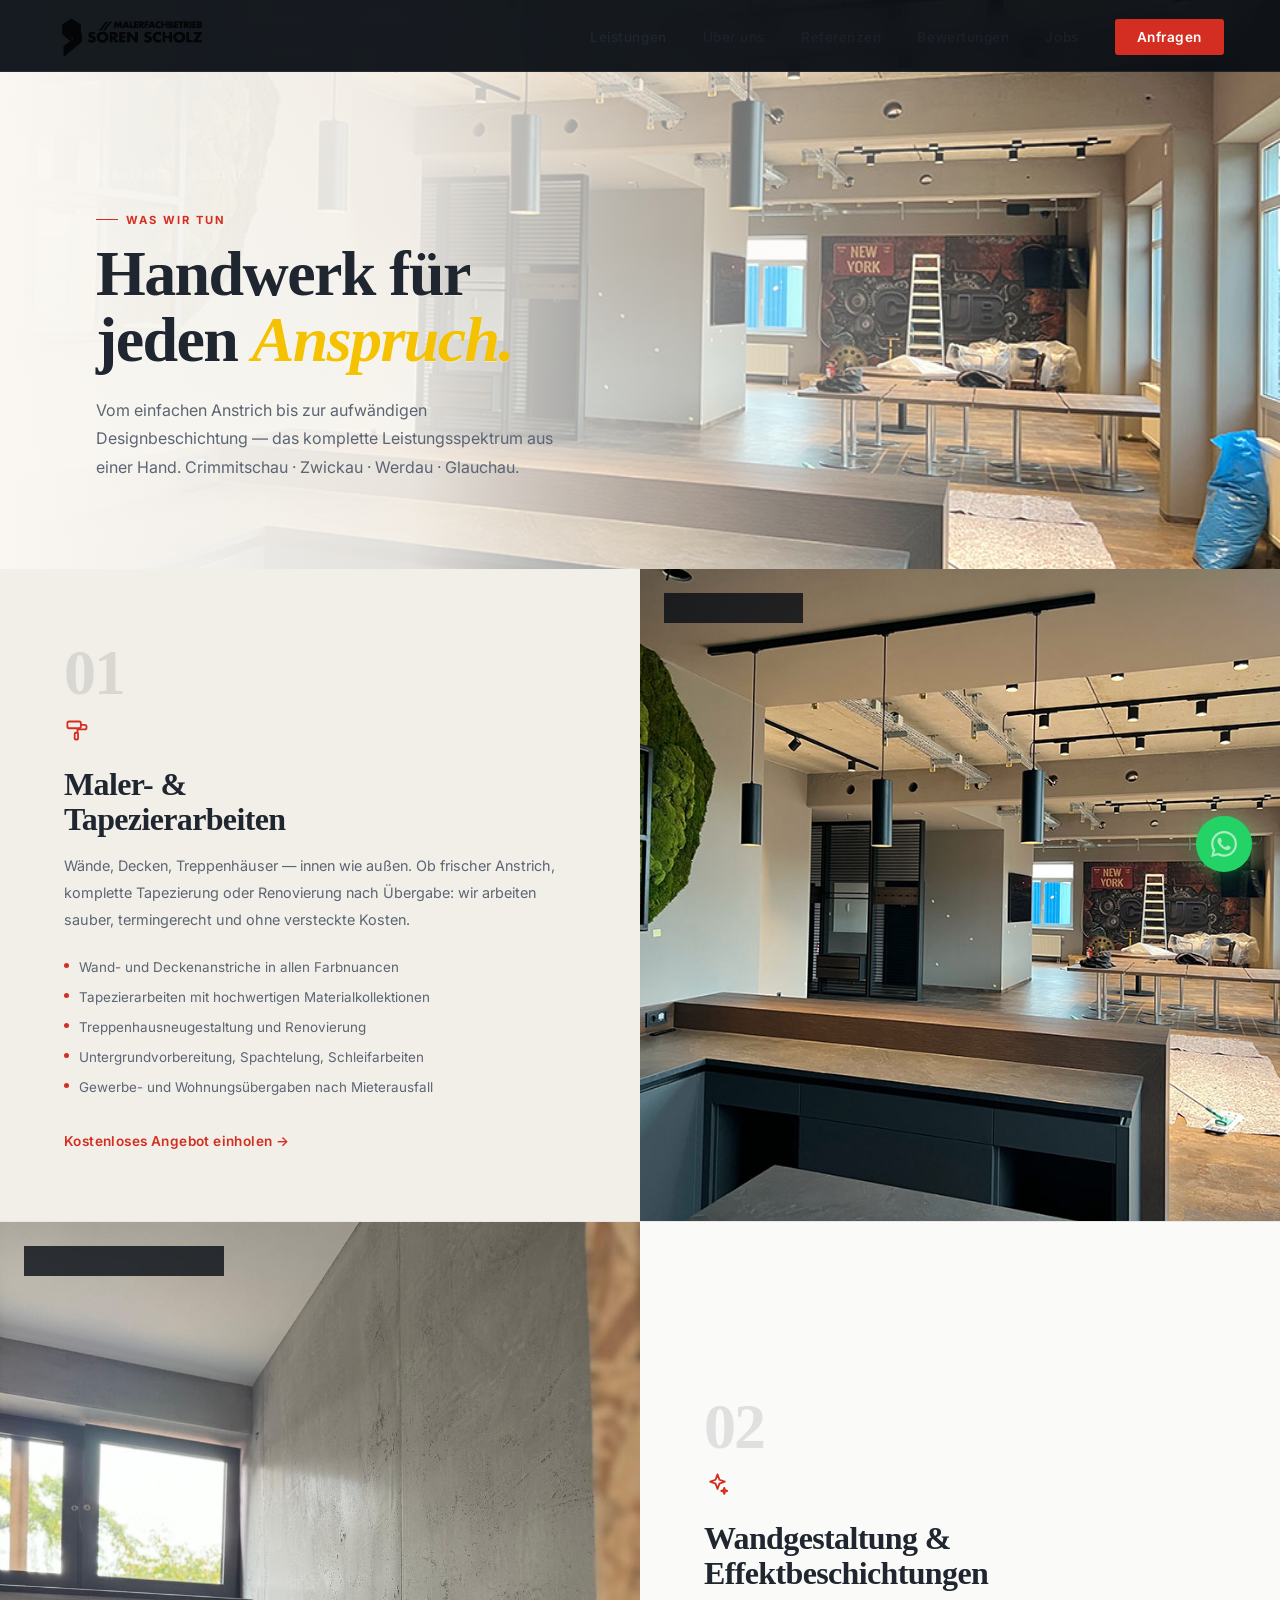
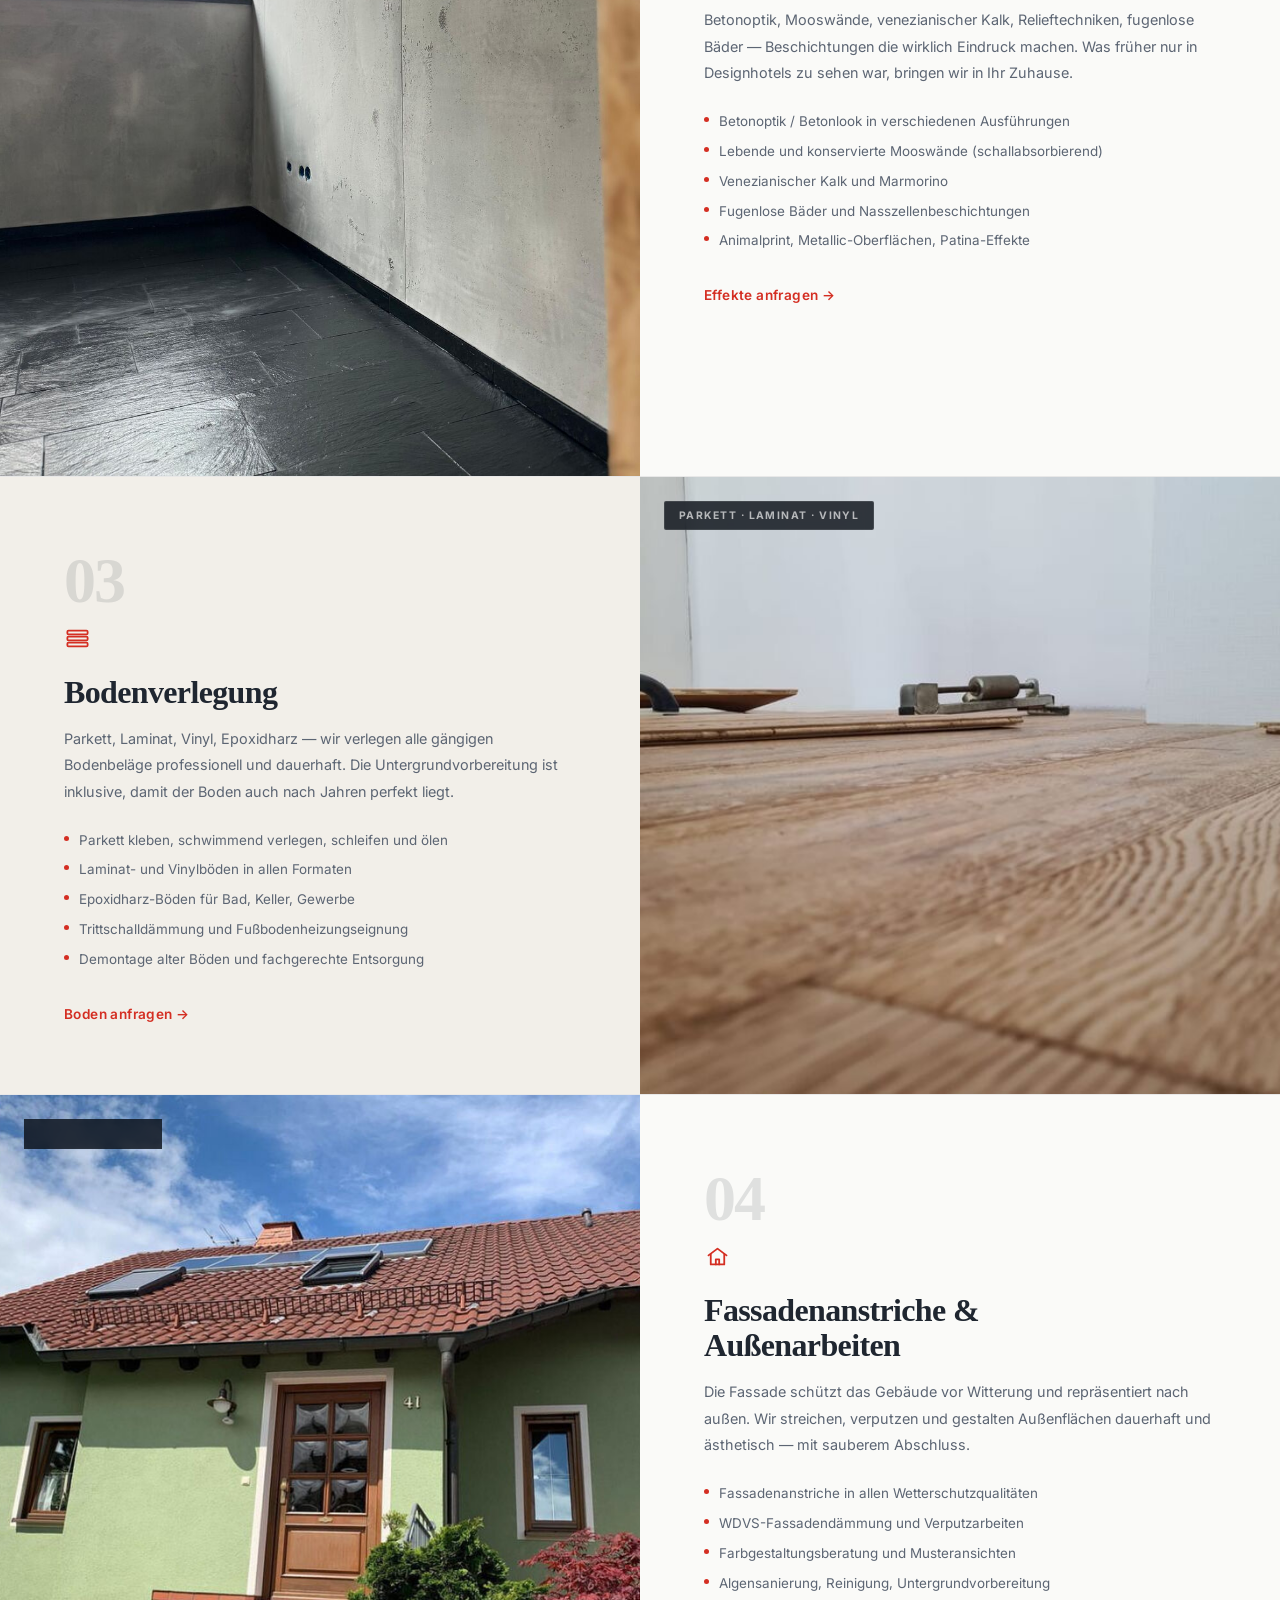
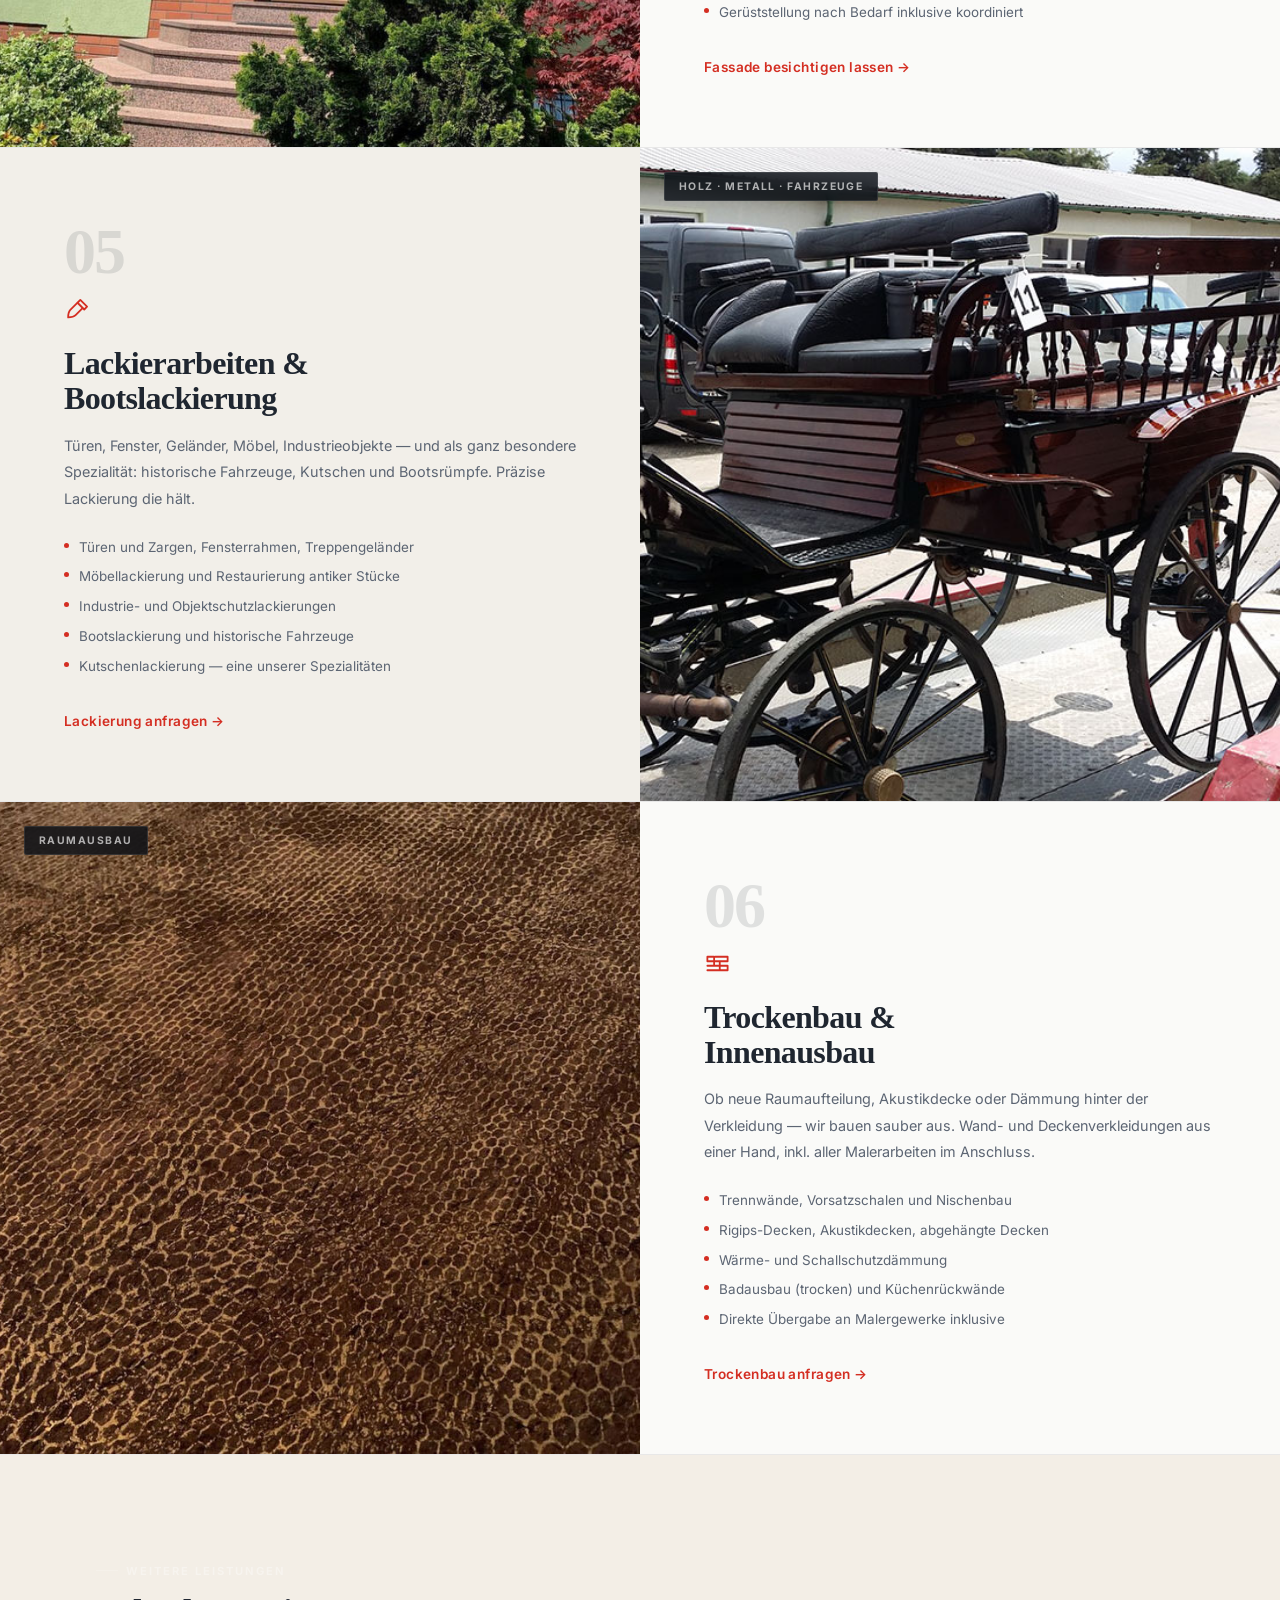
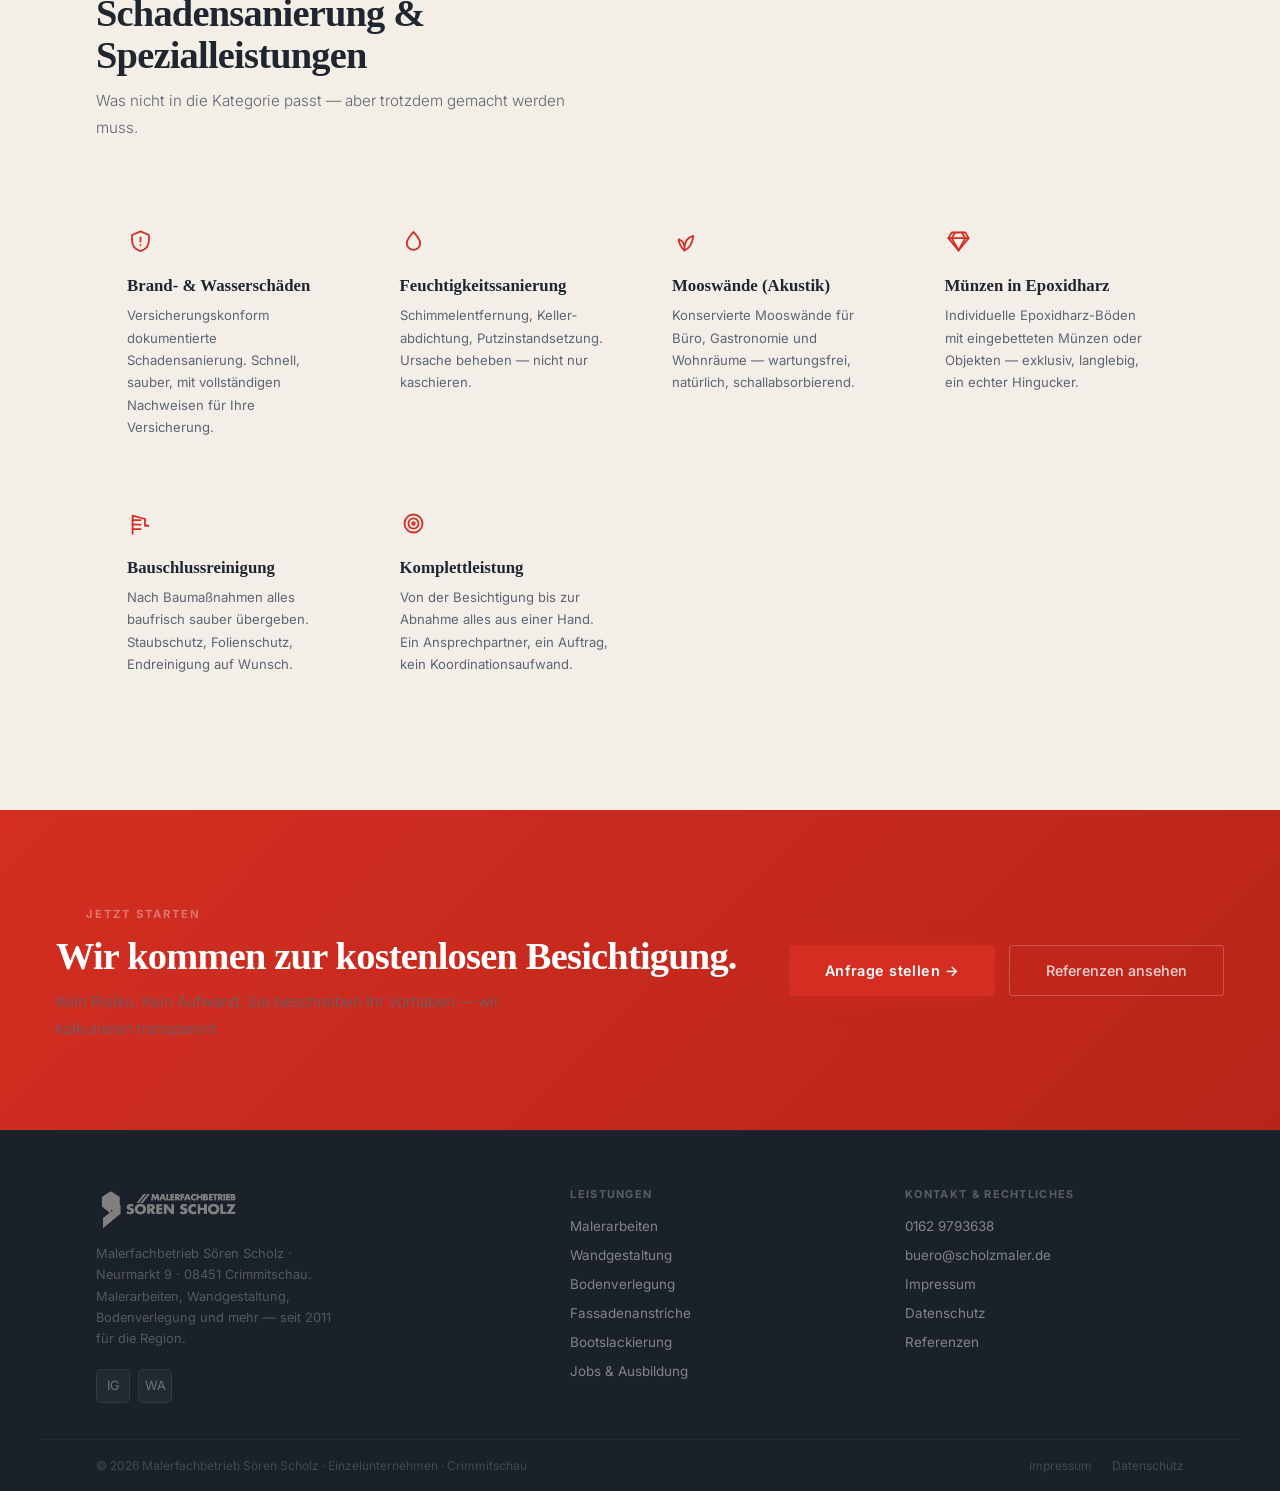
<file: leistungen.html>
<!DOCTYPE html>
<html lang="de">
<head>
  <meta charset="UTF-8">
  <meta name="viewport" content="width=device-width, initial-scale=1.0">
  <meta name="description" content="Alle Leistungen des Malerfachbetriebs Sören Scholz in Crimmitschau: Malerarbeiten, Wandgestaltung, Bodenverlegung, Fassadenanstrich, Lackierung & mehr.">
  <title>Leistungen – Malerfachbetrieb Sören Scholz | Crimmitschau</title>
  <link rel="preconnect" href="https://fonts.bunny.net" crossorigin>
  <link href="https://fonts.bunny.net/css?family=playfair-display:700,700i,900,900i&family=inter:300,400,500,600,700&display=swap" rel="stylesheet">
  <style>
    *, *::before, *::after { margin:0;padding:0;box-sizing:border-box; }
    :root {
      --black:  #080d14;
      --dark:   #0d1828;
      --mid:    #132040;
      --navy:   #1d3060;
      --red:    #d42e22;
      --red2:   #b82518;
      --gold:   #f4c200;
      --white:  #FAFAF8;
      --light:  #F2EFE9;
      --gray:   #888;
      --border: rgba(255,255,255,.07);
      --serif:  'Playfair Display', Georgia, serif;
      --sans:   'Inter', system-ui, sans-serif;
    }
    html { scroll-behavior:smooth; }
    body { font-family:var(--sans);background:var(--white);color:var(--black);overflow-x:hidden; }

    /* NAV */
    nav { position:fixed;top:0;left:0;right:0;z-index:999;height:72px;padding:0 56px;display:flex;align-items:center;justify-content:space-between;background:rgba(8,13,20,.94);backdrop-filter:blur(14px);border-bottom:1px solid var(--border); }
    .nav-logo img { height:44px;display:block; }
    .nav-links { display:flex;align-items:center;gap:36px;list-style:none; }
    .nav-links a { color:rgba(255,255,255,.7);text-decoration:none;font-size:.85rem;font-weight:500;letter-spacing:.04em;transition:color .2s; }
    .nav-links a:hover,.nav-links a.active { color:#fff; }
    .nav-cta { background:var(--red)!important;color:#fff!important;padding:10px 22px;border-radius:3px;font-weight:600!important; }
    .nav-cta:hover { background:var(--red2)!important; }
    .burger { display:none;flex-direction:column;gap:5px;cursor:pointer;padding:8px; }
    .burger span { display:block;width:22px;height:1.5px;background:#fff;transition:.3s; }
    .mob { display:none;position:fixed;top:72px;left:0;right:0;z-index:998;background:rgba(8,13,20,.98);backdrop-filter:blur(16px);border-bottom:1px solid var(--border);padding:28px 32px 36px;flex-direction:column;gap:18px; }
    .mob.open { display:flex; }
    .mob a { color:rgba(255,255,255,.75);text-decoration:none;font-size:.95rem;padding:10px 0;border-bottom:1px solid var(--border); }
    .mob .nav-cta { text-align:center;padding:14px;border-radius:3px;border-bottom:none;margin-top:6px; }

    /* PAGE HERO */
    .page-hero { padding-top:72px;position:relative;overflow:hidden; }
    .ph-img { position:absolute;inset:0;width:100%;height:100%;object-fit:cover;object-position:center;filter:brightness(.22) saturate(.7); }
    .ph-overlay { position:absolute;inset:0;background:linear-gradient(to right,rgba(8,13,20,.92) 0%,rgba(8,13,20,.4) 100%); }
    .ph-inner { position:relative;z-index:2;max-width:1200px;margin:0 auto;padding:96px 56px 88px; }
    .breadcrumb { font-size:.72rem;color:rgba(255,255,255,.3);letter-spacing:.08em;text-transform:uppercase;margin-bottom:22px; }
    .breadcrumb a { color:rgba(255,255,255,.3);text-decoration:none;transition:color .2s; }
    .breadcrumb a:hover { color:rgba(255,255,255,.7); }
    .breadcrumb span { margin:0 8px; }
    .stag { display:inline-flex;align-items:center;gap:8px;color:var(--red);font-size:.7rem;font-weight:700;letter-spacing:.18em;text-transform:uppercase;margin-bottom:14px; }
    .stag::before { content:'';display:block;width:22px;height:1px;background:var(--red); }
    .ph-title { font-family:var(--serif);font-size:clamp(2.6rem,5vw,4.4rem);font-weight:900;color:#fff;line-height:1.04;letter-spacing:-.025em;margin-bottom:22px;max-width:640px; }
    .ph-title em { font-style:italic;color:var(--gold); }
    .ph-sub { font-size:1rem;color:rgba(255,255,255,.48);font-weight:300;line-height:1.78;max-width:480px; }

    /* LEISTUNGS ROWS */
    .leistung { border-bottom:1px solid #e8e8e8; }
    .leistung:last-child { border-bottom:none; }
    .lg { display:grid;grid-template-columns:1fr 1fr;align-items:stretch; }
    .leistung:nth-child(even) .lg { direction:rtl; }
    .leistung:nth-child(even) .lg > * { direction:ltr; }
    .lg-img { position:relative;overflow:hidden; }
    .lg-img img { width:100%;height:100%;object-fit:cover;display:block;min-height:500px;transition:transform .8s ease,filter .5s; }
    .lg-img:hover img { transform:scale(1.04); }
    .lg-img-tag { position:absolute;top:24px;left:24px;background:rgba(8,13,20,.8);backdrop-filter:blur(8px);border:1px solid rgba(255,255,255,.1);color:rgba(255,255,255,.65);font-size:.65rem;font-weight:700;letter-spacing:.14em;text-transform:uppercase;padding:7px 14px;border-radius:2px; }
    .leistung:nth-child(odd) .lg-body { background:var(--white); }
    .leistung:nth-child(even) .lg-body { background:var(--light); }
    .lg-body { padding:72px 64px;display:flex;flex-direction:column;justify-content:center; }
    .lg-num { font-family:var(--serif);font-size:4rem;font-weight:900;color:rgba(29,48,96,.08);line-height:1;margin-bottom:10px;letter-spacing:-.03em; }
    .lg-icon { font-size:1.9rem;margin-bottom:16px; }
    .lg-title { font-family:var(--serif);font-size:2rem;font-weight:900;color:var(--navy);line-height:1.1;margin-bottom:16px;letter-spacing:-.02em; }
    .lg-desc { font-size:.9rem;color:#666;line-height:1.85;margin-bottom:24px; }
    .lg-list { list-style:none;display:flex;flex-direction:column;gap:9px;margin-bottom:36px; }
    .lg-list li { display:flex;align-items:flex-start;gap:10px;font-size:.84rem;color:#555;line-height:1.55; }
    .lg-list li::before { content:'';display:block;width:5px;height:5px;background:var(--red);border-radius:50%;flex-shrink:0;margin-top:6px; }
    .lg-cta { display:inline-flex;align-items:center;gap:9px;color:var(--red);font-size:.85rem;font-weight:600;text-decoration:none;letter-spacing:.03em;transition:gap .2s,color .2s; }
    .lg-cta:hover { gap:16px;color:var(--red2); }

    /* EXTRAS */
    .extras { background:var(--dark); }
    .inner { max-width:1200px;margin:0 auto;padding:100px 56px; }
    .sh { font-family:var(--serif);font-size:clamp(1.8rem,3vw,2.6rem);font-weight:900;line-height:1.1;letter-spacing:-.02em;margin-bottom:12px; }
    .ss { font-size:.95rem;color:#777;font-weight:300;line-height:1.75;max-width:500px; }
    .extras-head .stag { color:rgba(255,255,255,.35); }
    .extras-head .stag::before { background:rgba(255,255,255,.15); }
    .extras-head .sh { color:#fff; }
    .extras-head .ss { color:rgba(255,255,255,.38); }
    .eg { display:grid;grid-template-columns:repeat(auto-fill,minmax(240px,1fr));gap:2px;margin-top:52px; }
    .ec { background:rgba(255,255,255,.025);border:1px solid rgba(255,255,255,.05);padding:34px 30px;transition:background .3s,border-color .3s; }
    .ec:hover { background:rgba(255,255,255,.055);border-color:rgba(255,255,255,.1); }
    .ec-icon { font-size:1.7rem;margin-bottom:14px; }
    .ec-title { font-family:var(--serif);font-size:1.05rem;font-weight:700;color:#fff;margin-bottom:8px; }
    .ec-desc { font-size:.82rem;color:rgba(255,255,255,.38);line-height:1.7; }

    /* CTA STRIP */
    .cta-strip { background:var(--navy);padding:88px 56px; }
    .cs-inner { max-width:1200px;margin:0 auto;display:flex;flex-wrap:wrap;align-items:center;justify-content:space-between;gap:36px; }
    .cs-text .sh { color:#fff; }
    .cs-text .ss { color:rgba(255,255,255,.45); }
    .cs-btns { display:flex;gap:14px;flex-wrap:wrap; }
    .btn-p { display:inline-flex;align-items:center;gap:8px;background:var(--red);color:#fff;padding:16px 36px;border-radius:3px;font-size:.9rem;font-weight:600;text-decoration:none;letter-spacing:.03em;transition:background .2s,transform .2s;box-shadow:0 4px 24px rgba(212,46,34,.35); }
    .btn-p:hover { background:var(--red2);transform:translateY(-1px); }
    .btn-s { display:inline-flex;align-items:center;gap:8px;background:transparent;color:rgba(255,255,255,.8);padding:16px 36px;border-radius:3px;border:1px solid rgba(255,255,255,.22);font-size:.9rem;font-weight:500;text-decoration:none;transition:border-color .2s,color .2s,transform .2s; }
    .btn-s:hover { border-color:rgba(255,255,255,.5);color:#fff;transform:translateY(-1px); }

    /* FOOTER */
    footer { background:#030609;border-top:1px solid rgba(255,255,255,.04); }
    .fm { max-width:1200px;margin:0 auto;padding:56px 56px 36px;display:grid;grid-template-columns:1.5fr 1fr 1fr;gap:56px; }
    .fl img { height:42px;display:block;margin-bottom:14px;filter:brightness(0) invert(.5); }
    .ft { font-size:.8rem;color:rgba(255,255,255,.25);line-height:1.65;max-width:240px;margin-bottom:20px; }
    .fsoc { display:flex;gap:8px; }
    .fsl { width:34px;height:34px;background:rgba(255,255,255,.04);border:1px solid var(--border);border-radius:5px;display:flex;align-items:center;justify-content:center;color:rgba(255,255,255,.35);text-decoration:none;font-size:.8rem;transition:background .2s,color .2s,border-color .2s; }
    .fsl:hover { background:var(--red);color:#fff;border-color:var(--red); }
    .fct { font-size:.68rem;font-weight:700;letter-spacing:.12em;text-transform:uppercase;color:rgba(255,255,255,.28);margin-bottom:14px; }
    .fcl { list-style:none;display:flex;flex-direction:column;gap:9px; }
    .fcl a,.fcl button { color:rgba(255,255,255,.45);text-decoration:none;font-size:.84rem;transition:color .2s;background:none;border:none;cursor:pointer;font-family:var(--sans);padding:0;text-align:left; }
    .fcl a:hover,.fcl button:hover { color:rgba(255,255,255,.8); }
    .fb { max-width:1200px;margin:0 auto;padding:18px 56px;border-top:1px solid rgba(255,255,255,.04);display:flex;justify-content:space-between;align-items:center;flex-wrap:wrap;gap:10px; }
    .fbc { font-size:.75rem;color:rgba(255,255,255,.18); }
    .fbl { display:flex;gap:20px; }
    .fbl button { font-size:.75rem;color:rgba(255,255,255,.18);background:none;border:none;cursor:pointer;font-family:var(--sans);transition:color .2s; }
    .fbl button:hover { color:rgba(255,255,255,.45); }

    /* FLOAT WA */
    .wa-float { position:fixed;bottom:28px;right:28px;z-index:900;width:56px;height:56px;background:#25D366;border-radius:50%;display:flex;align-items:center;justify-content:center;box-shadow:0 4px 20px rgba(37,211,102,.4);transition:transform .2s,box-shadow .2s;text-decoration:none; }
    .wa-float:hover { transform:scale(1.1); }
    .wa-float svg { width:26px;height:26px;fill:#fff; }
    .wa-pulse { position:absolute;width:100%;height:100%;border-radius:50%;background:rgba(37,211,102,.4);animation:wapulse 2.5s ease-out infinite; }
    @keyframes wapulse{0%{transform:scale(1);opacity:.5}100%{transform:scale(1.8);opacity:0}}

    /* SLIDER */
    .slider-overlay { display:none;position:fixed;inset:0;background:rgba(0,0,0,.6);z-index:1100;backdrop-filter:blur(4px); }
    .slider-overlay.open { display:block; }
    .slider-panel { position:fixed;top:0;right:0;width:min(640px,100%);height:100vh;background:var(--dark);z-index:1101;overflow-y:auto;transform:translateX(100%);transition:transform .38s cubic-bezier(.25,.46,.45,.94);border-left:1px solid rgba(255,255,255,.08); }
    .slider-panel.open { transform:translateX(0); }
    .slider-head { position:sticky;top:0;background:var(--dark);padding:20px 32px;display:flex;align-items:center;justify-content:space-between;border-bottom:1px solid rgba(255,255,255,.07);z-index:1; }
    .slider-head h2 { font-family:var(--serif);font-size:1.2rem;font-weight:700;color:#fff; }
    .slider-close { background:rgba(255,255,255,.06);border:1px solid rgba(255,255,255,.1);color:rgba(255,255,255,.6);width:36px;height:36px;border-radius:50%;cursor:pointer;font-size:1.1rem;display:flex;align-items:center;justify-content:center;transition:background .2s,color .2s;font-family:var(--sans); }
    .slider-close:hover { background:var(--red);color:#fff;border-color:var(--red); }
    .slider-body { padding:36px 32px; }
    .slider-body h3 { font-size:.7rem;font-weight:700;letter-spacing:.15em;text-transform:uppercase;color:var(--gold);margin:28px 0 10px; }
    .slider-body h3:first-child { margin-top:0; }
    .slider-body p,.slider-body address { font-size:.88rem;color:rgba(255,255,255,.55);line-height:1.8;font-style:normal; }
    .slider-body a { color:var(--gold);text-decoration:none; }
    .slider-body hr { border:none;border-top:1px solid rgba(255,255,255,.07);margin:24px 0; }
    .slider-body ul { padding-left:18px;margin-top:8px; }
    .slider-body li { font-size:.88rem;color:rgba(255,255,255,.55);line-height:1.8;margin-bottom:4px; }

    /* FADE-UP */
    .fu { opacity:0;transform:translateY(28px);transition:opacity .7s ease,transform .7s ease; }
    .fu.vis { opacity:1;transform:translateY(0); }
    .d1{transition-delay:.1s}.d2{transition-delay:.2s}.d3{transition-delay:.3s}

    @media(max-width:960px){
      nav { padding:0 24px; }
      .nav-links { display:none; }
      .burger { display:flex; }
      .mob { padding:28px 24px 36px; }
      .ph-inner { padding:72px 24px 64px; }
      .lg { grid-template-columns:1fr; }
      .leistung:nth-child(even) .lg { direction:ltr; }
      .lg-img img { min-height:300px; }
      .lg-body { padding:44px 32px; }
      .cta-strip { padding:64px 24px; }
      .fm { grid-template-columns:1fr;gap:32px;padding:40px 24px 24px; }
      .fb { padding:16px 24px; }
      .inner { padding:72px 24px; }
    }
    @media(max-width:600px){
      .ph-title { font-size:2.2rem; }
      .lg-body { padding:32px 20px; }
      .lg-title { font-size:1.6rem; }
    }
  </style>
<style>.lg-icon svg,.ec-icon svg,.bc-icon svg{width:27px;height:27px}.lg-icon,.ec-icon,.bc-icon{color:var(--red)}</style>  <link rel="stylesheet" href="assets/hell.css">
</head>
<body>

<!-- NAV -->
<nav>
  <a href="index.html" class="nav-logo"><img src="assets/img/scholz_logo_skaliert.png" alt="Malerfachbetrieb Sören Scholz"></a>
  <ul class="nav-links">
    <li><a href="leistungen.html" class="active">Leistungen</a></li>
    <li><a href="index.html#ueber">Über uns</a></li>
    <li><a href="referenzen.html">Referenzen</a></li>
    <li><a href="index.html#bewertungen">Bewertungen</a></li>
    <li><a href="jobs.html">Jobs</a></li>
    <li><a href="index.html#kontakt" class="nav-cta">Anfragen</a></li>
  </ul>
  <div class="burger" onclick="toggleMenu()"><span></span><span></span><span></span></div>
</nav>
<div class="mob" id="mob">
  <a href="leistungen.html" onclick="closeMob()">Leistungen</a>
  <a href="index.html#ueber" onclick="closeMob()">Über uns</a>
  <a href="referenzen.html" onclick="closeMob()">Referenzen</a>
  <a href="index.html#bewertungen" onclick="closeMob()">Bewertungen</a>
  <a href="jobs.html" onclick="closeMob()">Jobs</a>
  <a href="index.html#kontakt" class="nav-cta" onclick="closeMob()">Kostenlos anfragen</a>
</div>

<!-- PAGE HERO -->
<div class="page-hero">
  <img class="ph-img" src="assets/img/Innenraumgestaltung_Malerarbeiten_4978_original.jpg" alt="Malerarbeiten Innenraum">
  <div class="ph-overlay"></div>
  <div class="ph-inner">
    <div class="breadcrumb"><a href="index.html">Startseite</a><span>›</span>Leistungen</div>
    <div class="stag">Was wir tun</div>
    <h1 class="ph-title">Handwerk für<br>jeden <em>Anspruch.</em></h1>
    <p class="ph-sub">Vom einfachen Anstrich bis zur aufwändigen Designbeschichtung — das komplette Leistungsspektrum aus einer Hand. Crimmitschau · Zwickau · Werdau · Glauchau.</p>
  </div>
</div>

<!-- LEISTUNG 01 -->
<div class="leistung">
  <div class="lg fu">
    <div class="lg-img">
      <img src="assets/img/Innenraumgestaltung_Malerarbeiten_4978_original.jpg" alt="Malerarbeiten Innenraum" loading="lazy">
      <div class="lg-img-tag">Innen & Außen</div>
    </div>
    <div class="lg-body">
      <div class="lg-num">01</div>
      <div class="lg-icon"><svg viewBox="0 0 24 24" fill="none" stroke="currentColor" stroke-width="1.6" stroke-linecap="round" stroke-linejoin="round"><rect x="3" y="4" width="12" height="6" rx="1.5"/><path d="M15 7h3.5a1.5 1.5 0 0 1 1.5 1.5v1A1.5 1.5 0 0 1 18.5 11H12v3"/><rect x="9.5" y="14" width="3" height="6" rx="1"/></svg></div>
      <h2 class="lg-title">Maler- &<br>Tapezierarbeiten</h2>
      <p class="lg-desc">Wände, Decken, Treppenhäuser — innen wie außen. Ob frischer Anstrich, komplette Tapezierung oder Renovierung nach Übergabe: wir arbeiten sauber, termingerecht und ohne versteckte Kosten.</p>
      <ul class="lg-list">
        <li>Wand- und Deckenanstriche in allen Farbnuancen</li>
        <li>Tapezierarbeiten mit hochwertigen Materialkollektionen</li>
        <li>Treppenhausneugestaltung und Renovierung</li>
        <li>Untergrundvorbereitung, Spachtelung, Schleifarbeiten</li>
        <li>Gewerbe- und Wohnungsübergaben nach Mieterausfall</li>
      </ul>
      <a href="index.html#kontakt" class="lg-cta">Kostenloses Angebot einholen →</a>
    </div>
  </div>
</div>

<!-- LEISTUNG 02 -->
<div class="leistung">
  <div class="lg fu">
    <div class="lg-img">
      <img src="assets/img/Betonoptik_5798_original.jpg" alt="Betonoptik Wandgestaltung" loading="lazy">
      <div class="lg-img-tag">Designbeschichtungen</div>
    </div>
    <div class="lg-body">
      <div class="lg-num">02</div>
      <div class="lg-icon"><svg viewBox="0 0 24 24" fill="none" stroke="currentColor" stroke-width="1.6" stroke-linecap="round" stroke-linejoin="round"><path d="M12 3l1.7 4.8L18.5 9.5 13.7 11.2 12 16l-1.7-4.8L5.5 9.5l4.8-1.7z"/><path d="M18 15l.7 2 2 .7-2 .7-.7 2-.7-2-2-.7 2-.7z"/></svg></div>
      <h2 class="lg-title">Wandgestaltung &<br>Effektbeschichtungen</h2>
      <p class="lg-desc">Betonoptik, Mooswände, venezianischer Kalk, Relieftechniken, fugenlose Bäder — Beschichtungen die wirklich Eindruck machen. Was früher nur in Designhotels zu sehen war, bringen wir in Ihr Zuhause.</p>
      <ul class="lg-list">
        <li>Betonoptik / Betonlook in verschiedenen Ausführungen</li>
        <li>Lebende und konservierte Mooswände (schallabsorbierend)</li>
        <li>Venezianischer Kalk und Marmorino</li>
        <li>Fugenlose Bäder und Nasszellenbeschichtungen</li>
        <li>Animalprint, Metallic-Oberflächen, Patina-Effekte</li>
      </ul>
      <a href="index.html#kontakt" class="lg-cta">Effekte anfragen →</a>
    </div>
  </div>
</div>

<!-- LEISTUNG 03 -->
<div class="leistung">
  <div class="lg fu">
    <div class="lg-img">
      <img src="assets/img/Detailbild_Parkett_5054_original.jpg" alt="Parkettverlegung" loading="lazy">
      <div class="lg-img-tag">Parkett · Laminat · Vinyl</div>
    </div>
    <div class="lg-body">
      <div class="lg-num">03</div>
      <div class="lg-icon"><svg viewBox="0 0 24 24" fill="none" stroke="currentColor" stroke-width="1.6" stroke-linecap="round" stroke-linejoin="round"><rect x="3" y="5" width="18" height="3.4" rx="1"/><rect x="3" y="10.3" width="18" height="3.4" rx="1"/><rect x="3" y="15.6" width="18" height="3.4" rx="1"/></svg></div>
      <h2 class="lg-title">Bodenverlegung</h2>
      <p class="lg-desc">Parkett, Laminat, Vinyl, Epoxidharz — wir verlegen alle gängigen Bodenbeläge professionell und dauerhaft. Die Untergrundvorbereitung ist inklusive, damit der Boden auch nach Jahren perfekt liegt.</p>
      <ul class="lg-list">
        <li>Parkett kleben, schwimmend verlegen, schleifen und ölen</li>
        <li>Laminat- und Vinylböden in allen Formaten</li>
        <li>Epoxidharz-Böden für Bad, Keller, Gewerbe</li>
        <li>Trittschalldämmung und Fußbodenheizungseignung</li>
        <li>Demontage alter Böden und fachgerechte Entsorgung</li>
      </ul>
      <a href="index.html#kontakt" class="lg-cta">Boden anfragen →</a>
    </div>
  </div>
</div>

<!-- LEISTUNG 04 -->
<div class="leistung">
  <div class="lg fu">
    <div class="lg-img">
      <img src="assets/img/Hausfassade_5061_original.jpg" alt="Fassadenanstrich" loading="lazy">
      <div class="lg-img-tag">Außenbereich</div>
    </div>
    <div class="lg-body">
      <div class="lg-num">04</div>
      <div class="lg-icon"><svg viewBox="0 0 24 24" fill="none" stroke="currentColor" stroke-width="1.6" stroke-linecap="round" stroke-linejoin="round"><path d="M4 11l8-6 8 6"/><path d="M6 9.8V19h12V9.8"/><path d="M10.5 19v-4.5h3V19"/></svg></div>
      <h2 class="lg-title">Fassadenanstriche &<br>Außenarbeiten</h2>
      <p class="lg-desc">Die Fassade schützt das Gebäude vor Witterung und repräsentiert nach außen. Wir streichen, verputzen und gestalten Außenflächen dauerhaft und ästhetisch — mit sauberem Abschluss.</p>
      <ul class="lg-list">
        <li>Fassadenanstriche in allen Wetterschutzqualitäten</li>
        <li>WDVS-Fassadendämmung und Verputzarbeiten</li>
        <li>Farbgestaltungsberatung und Musteransichten</li>
        <li>Algensanierung, Reinigung, Untergrundvorbereitung</li>
        <li>Gerüststellung nach Bedarf inklusive koordiniert</li>
      </ul>
      <a href="index.html#kontakt" class="lg-cta">Fassade besichtigen lassen →</a>
    </div>
  </div>
</div>

<!-- LEISTUNG 05 -->
<div class="leistung">
  <div class="lg fu">
    <div class="lg-img">
      <img src="assets/img/Kutsche_Lackierung_4965_original.jpg" alt="Kutsche Lackierung" loading="lazy">
      <div class="lg-img-tag">Holz · Metall · Fahrzeuge</div>
    </div>
    <div class="lg-body">
      <div class="lg-num">05</div>
      <div class="lg-icon"><svg viewBox="0 0 24 24" fill="none" stroke="currentColor" stroke-width="1.6" stroke-linecap="round" stroke-linejoin="round"><path d="M14.5 3.5l6 6-2.5 2.5-6-6z"/><path d="M11.6 6.4l-6 6c-1.4 1.4-1.9 3.8-1.9 6.6 2.8 0 5.2-.5 6.6-1.9l6-6"/></svg></div>
      <h2 class="lg-title">Lackierarbeiten &<br>Bootslackierung</h2>
      <p class="lg-desc">Türen, Fenster, Geländer, Möbel, Industrieobjekte — und als ganz besondere Spezialität: historische Fahrzeuge, Kutschen und Bootsrümpfe. Präzise Lackierung die hält.</p>
      <ul class="lg-list">
        <li>Türen und Zargen, Fensterrahmen, Treppengeländer</li>
        <li>Möbellackierung und Restaurierung antiker Stücke</li>
        <li>Industrie- und Objektschutzlackierungen</li>
        <li>Bootslackierung und historische Fahrzeuge</li>
        <li>Kutschenlackierung — eine unserer Spezialitäten</li>
      </ul>
      <a href="index.html#kontakt" class="lg-cta">Lackierung anfragen →</a>
    </div>
  </div>
</div>

<!-- LEISTUNG 06 -->
<div class="leistung">
  <div class="lg fu">
    <div class="lg-img">
      <img src="assets/img/Tapete_braun_mit_geometrischen_Mustern_3_original.jpg" alt="Tapete geometrisch" loading="lazy">
      <div class="lg-img-tag">Raumausbau</div>
    </div>
    <div class="lg-body">
      <div class="lg-num">06</div>
      <div class="lg-icon"><svg viewBox="0 0 24 24" fill="none" stroke="currentColor" stroke-width="1.6" stroke-linecap="round" stroke-linejoin="round"><path d="M3 6h6v4H3zM10 6h11v4H10M3 14h11v4H3M15 14h6v4h-6M9 10v4M14 10v4"/></svg></div>
      <h2 class="lg-title">Trockenbau &<br>Innenausbau</h2>
      <p class="lg-desc">Ob neue Raumaufteilung, Akustikdecke oder Dämmung hinter der Verkleidung — wir bauen sauber aus. Wand- und Deckenverkleidungen aus einer Hand, inkl. aller Malerarbeiten im Anschluss.</p>
      <ul class="lg-list">
        <li>Trennwände, Vorsatzschalen und Nischenbau</li>
        <li>Rigips-Decken, Akustikdecken, abgehängte Decken</li>
        <li>Wärme- und Schallschutzdämmung</li>
        <li>Badausbau (trocken) und Küchenrückwände</li>
        <li>Direkte Übergabe an Malergewerke inklusive</li>
      </ul>
      <a href="index.html#kontakt" class="lg-cta">Trockenbau anfragen →</a>
    </div>
  </div>
</div>

<!-- EXTRAS -->
<section class="extras">
  <div class="inner">
    <div class="extras-head fu">
      <div class="stag">Weitere Leistungen</div>
      <h2 class="sh">Schadensanierung &<br>Spezialleistungen</h2>
      <p class="ss">Was nicht in die Kategorie passt — aber trotzdem gemacht werden muss.</p>
    </div>
    <div class="eg">
      <div class="ec fu d1">
        <div class="ec-icon"><svg viewBox="0 0 24 24" fill="none" stroke="currentColor" stroke-width="1.6" stroke-linecap="round" stroke-linejoin="round"><path d="M12 3l7.5 3.2V11c0 4.7-3.2 8-7.5 9.5C7.7 19 4.5 15.7 4.5 11V6.2z"/><path d="M12 8.5v3.5"/><path d="M12 15.2v.1"/></svg></div>
        <div class="ec-title">Brand- & Wasserschäden</div>
        <p class="ec-desc">Versicherungskonform dokumentierte Schadensanierung. Schnell, sauber, mit vollständigen Nachweisen für Ihre Versicherung.</p>
      </div>
      <div class="ec fu d1">
        <div class="ec-icon"><svg viewBox="0 0 24 24" fill="none" stroke="currentColor" stroke-width="1.6" stroke-linecap="round" stroke-linejoin="round"><path d="M12 3.5c3.5 4 6 7 6 10a6 6 0 0 1-12 0c0-3 2.5-6 6-10z"/></svg></div>
        <div class="ec-title">Feuchtigkeitssanierung</div>
        <p class="ec-desc">Schimmelentfernung, Keller­abdichtung, Putzinstandsetzung. Ursache beheben — nicht nur kaschieren.</p>
      </div>
      <div class="ec fu d2">
        <div class="ec-icon"><svg viewBox="0 0 24 24" fill="none" stroke="currentColor" stroke-width="1.6" stroke-linecap="round" stroke-linejoin="round"><path d="M11 20c0-6 1-11 8-13-1 7-3 11-8 13z"/><path d="M11 20c-3-3-5-6-5-10 3 1 4.5 3 5 6"/></svg></div>
        <div class="ec-title">Mooswände (Akustik)</div>
        <p class="ec-desc">Konservierte Mooswände für Büro, Gastronomie und Wohnräume — wartungsfrei, natürlich, schallabsorbierend.</p>
      </div>
      <div class="ec fu d2">
        <div class="ec-icon"><svg viewBox="0 0 24 24" fill="none" stroke="currentColor" stroke-width="1.6" stroke-linecap="round" stroke-linejoin="round"><path d="M6 4h12l3 5-9 11L3 9z"/><path d="M3 9h18M9 4l-3 5 6 11 6-11-3-5"/></svg></div>
        <div class="ec-title">Münzen in Epoxidharz</div>
        <p class="ec-desc">Individuelle Epoxidharz-Böden mit eingebetteten Münzen oder Objekten — exklusiv, langlebig, ein echter Hingucker.</p>
      </div>
      <div class="ec fu d3">
        <div class="ec-icon"><svg viewBox="0 0 24 24" fill="none" stroke="currentColor" stroke-width="1.6" stroke-linecap="round" stroke-linejoin="round"><path d="M5 21V5l11 3"/><path d="M5 9h7M5 13h7M5 17h7"/><path d="M16 8v6M16 14h3"/></svg>️</div>
        <div class="ec-title">Bauschlussreinigung</div>
        <p class="ec-desc">Nach Baumaßnahmen alles baufrisch sauber übergeben. Staubschutz, Folienschutz, Endreinigung auf Wunsch.</p>
      </div>
      <div class="ec fu d3">
        <div class="ec-icon"><svg viewBox="0 0 24 24" fill="none" stroke="currentColor" stroke-width="1.6" stroke-linecap="round" stroke-linejoin="round"><circle cx="12" cy="12" r="8"/><circle cx="12" cy="12" r="4.5"/><circle cx="12" cy="12" r="1.2"/></svg></div>
        <div class="ec-title">Komplettleistung</div>
        <p class="ec-desc">Von der Besichtigung bis zur Abnahme alles aus einer Hand. Ein Ansprechpartner, ein Auftrag, kein Koordinationsaufwand.</p>
      </div>
    </div>
  </div>
</section>

<!-- CTA -->
<section class="cta-strip">
  <div class="cs-inner">
    <div class="cs-text fu">
      <div class="stag" style="color:rgba(255,255,255,.35)">Jetzt starten</div>
      <h2 class="sh">Wir kommen zur kostenlosen Besichtigung.</h2>
      <p class="ss">Kein Risiko. Kein Aufwand. Sie beschreiben Ihr Vorhaben — wir kalkulieren transparent.</p>
    </div>
    <div class="cs-btns fu d2">
      <a href="index.html#kontakt" class="btn-p">Anfrage stellen →</a>
      <a href="referenzen.html" class="btn-s">Referenzen ansehen</a>
    </div>
  </div>
</section>

<!-- FOOTER -->
<footer>
  <div class="fm">
    <div>
      <div class="fl"><img src="assets/img/scholz_logo_skaliert.png" alt="Scholz Maler"></div>
      <p class="ft">Malerfachbetrieb Sören Scholz · Neurmarkt 9 · 08451 Crimmitschau. Malerarbeiten, Wandgestaltung, Bodenverlegung und mehr — seit 2011 für die Region.</p>
      <div class="fsoc">
        <a class="fsl" href="https://instagram.com/malerfachbetriebsoren" target="_blank" rel="noopener" title="Instagram">IG</a>
        <a class="fsl" href="https://wa.me/4916297936380" target="_blank" rel="noopener" title="WhatsApp">WA</a>
      </div>
    </div>
    <div>
      <div class="fct">Leistungen</div>
      <ul class="fcl">
        <li><a href="leistungen.html">Malerarbeiten</a></li>
        <li><a href="leistungen.html">Wandgestaltung</a></li>
        <li><a href="leistungen.html">Bodenverlegung</a></li>
        <li><a href="leistungen.html">Fassadenanstriche</a></li>
        <li><a href="leistungen.html">Bootslackierung</a></li>
        <li><a href="jobs.html">Jobs & Ausbildung</a></li>
      </ul>
    </div>
    <div>
      <div class="fct">Kontakt & Rechtliches</div>
      <ul class="fcl">
        <li><a href="tel:+491629793638">0162 9793638</a></li>
        <li><a href="mailto:buero@scholzmaler.de">buero@scholzmaler.de</a></li>
        <li><button onclick="openSlider('imp')">Impressum</button></li>
        <li><button onclick="openSlider('dsgvo')">Datenschutz</button></li>
        <li><a href="referenzen.html">Referenzen</a></li>
      </ul>
    </div>
  </div>
  <div class="fb">
    <span class="fbc">© 2026 Malerfachbetrieb Sören Scholz · Einzelunternehmen · Crimmitschau</span>
    <div class="fbl">
      <button onclick="openSlider('imp')">Impressum</button>
      <button onclick="openSlider('dsgvo')">Datenschutz</button>
    </div>
  </div>
</footer>

<!-- FLOATING WA -->
<a class="wa-float" href="https://wa.me/4916297936380" target="_blank" rel="noopener" title="WhatsApp">
  <div class="wa-pulse"></div>
  <svg viewBox="0 0 24 24"><path d="M17.472 14.382c-.297-.149-1.758-.867-2.03-.967-.273-.099-.471-.148-.67.15-.197.297-.767.966-.94 1.164-.173.199-.347.223-.644.075-.297-.15-1.255-.463-2.39-1.475-.883-.788-1.48-1.761-1.653-2.059-.173-.297-.018-.458.13-.606.134-.133.298-.347.446-.52.149-.174.198-.298.298-.497.099-.198.05-.371-.025-.52-.075-.149-.669-1.612-.916-2.207-.242-.579-.487-.5-.669-.51-.173-.008-.371-.01-.57-.01-.198 0-.52.074-.792.372-.272.297-1.04 1.016-1.04 2.479 0 1.462 1.065 2.875 1.213 3.074.149.198 2.096 3.2 5.077 4.487.709.306 1.262.489 1.694.625.712.227 1.36.195 1.871.118.571-.085 1.758-.719 2.006-1.413.248-.694.248-1.289.173-1.413-.074-.124-.272-.198-.57-.347m-5.421 7.403h-.004a9.87 9.87 0 01-5.031-1.378l-.361-.214-3.741.982.998-3.648-.235-.374a9.86 9.86 0 01-1.51-5.26c.001-5.45 4.436-9.884 9.888-9.884 2.64 0 5.122 1.03 6.988 2.898a9.825 9.825 0 012.893 6.994c-.003 5.45-4.437 9.884-9.885 9.884m8.413-18.297A11.815 11.815 0 0012.05 0C5.495 0 .16 5.335.157 11.892c0 2.096.547 4.142 1.588 5.945L.057 24l6.305-1.654a11.882 11.882 0 005.683 1.448h.005c6.554 0 11.89-5.335 11.893-11.893a11.821 11.821 0 00-3.48-8.413Z"/></svg>
</a>

<!-- IMPRESSUM SLIDER -->
<div class="slider-overlay" id="imp-overlay" onclick="closeSlider('imp')"></div>
<div class="slider-panel" id="imp-panel">
  <div class="slider-head"><h2>Impressum</h2><button class="slider-close" onclick="closeSlider('imp')">✕</button></div>
  <div class="slider-body">
    <h3>Angaben gemäß § 5 TMG</h3>
    <address>Malerfachbetrieb Sören Scholz<br>Einzelunternehmen<br>Neurmarkt 9<br>08451 Crimmitschau<br>Deutschland</address>
    <h3>Kontakt</h3>
    <p>Telefon: <a href="tel:+491629793638">0162 9793638</a><br>E-Mail: <a href="mailto:buero@scholzmaler.de">buero@scholzmaler.de</a></p>
    <h3>Umsatzsteuer-ID</h3>
    <p>USt-ID gemäß § 27a UStG: DE276176505</p>
    <hr>
    <h3>Verantwortlich für den Inhalt (§ 18 Abs. 2 MStV)</h3>
    <p>Sören Scholz, Neurmarkt 9, 08451 Crimmitschau</p>
    <hr>
    <h3>Streitschlichtung</h3>
    <p>Die EU-Kommission stellt eine Plattform zur Online-Streitbeilegung bereit: <a href="https://ec.europa.eu/consumers/odr/" target="_blank" rel="noopener">ec.europa.eu/consumers/odr</a></p>
  </div>
</div>

<!-- DATENSCHUTZ SLIDER -->
<div class="slider-overlay" id="dsgvo-overlay" onclick="closeSlider('dsgvo')"></div>
<div class="slider-panel" id="dsgvo-panel">
  <div class="slider-head"><h2>Datenschutzerklärung</h2><button class="slider-close" onclick="closeSlider('dsgvo')">✕</button></div>
  <div class="slider-body">
    <h3>Verantwortlicher</h3>
    <p>Sören Scholz · Neurmarkt 9 · 08451 Crimmitschau<br>Tel: <a href="tel:+491629793638">0162 9793638</a> · <a href="mailto:buero@scholzmaler.de">buero@scholzmaler.de</a></p>
    <h3>Datenerfassung</h3>
    <p>Beim Besuch dieser Website werden technische Daten automatisch erfasst. Diese dienen ausschließlich dem technischen Betrieb.</p>
    <h3>Kontaktformular</h3>
    <p>Formulardaten werden über <strong>Formspree, Inc.</strong> verarbeitet. Datenschutzerklärung: <a href="https://formspree.io/legal/privacy-policy" target="_blank" rel="noopener">formspree.io/legal/privacy-policy</a></p>
    <hr>
    <h3>Ihre Rechte (DSGVO)</h3>
    <ul>
      <li>Auskunft über gespeicherte Daten (Art. 15)</li>
      <li>Berichtigung oder Löschung (Art. 16, 17)</li>
      <li>Einschränkung der Verarbeitung (Art. 18)</li>
      <li>Widerspruch (Art. 21) · Datenübertragbarkeit (Art. 20)</li>
    </ul>
    <p style="margin-top:12px">Aufsichtsbehörde: Sächsischer Datenschutzbeauftragter, Devrientstraße 5, 01067 Dresden</p>
    <hr>
    <p style="font-size:.75rem;color:rgba(255,255,255,.25)">Stand: 2024</p>
  </div>
</div>

<script>
  function toggleMenu(){ document.getElementById('mob').classList.toggle('open'); }
  function closeMob(){ document.getElementById('mob').classList.remove('open'); }
  function openSlider(id){ document.getElementById(id+'-overlay').classList.add('open'); document.getElementById(id+'-panel').classList.add('open'); document.body.style.overflow='hidden'; }
  function closeSlider(id){ document.getElementById(id+'-overlay').classList.remove('open'); document.getElementById(id+'-panel').classList.remove('open'); document.body.style.overflow=''; }
  document.addEventListener('keydown',e=>{ if(e.key==='Escape'){ closeSlider('imp'); closeSlider('dsgvo'); } });
  const obs=new IntersectionObserver(entries=>{entries.forEach(e=>{if(e.isIntersecting)e.target.classList.add('vis');});},{threshold:.08});
  document.querySelectorAll('.fu').forEach(el=>obs.observe(el));
</script>
</body>
</html>
</file>
<file: assets/hell.css>
/* ════════════ HELLES ATELIER — Light-Theme für Unterseiten ════════════ */
:root{ --paper:#FAF7F2; --paper2:#F3EEE6; --ink:#1f2630; --ink2:#5c6573; --line:rgba(31,38,48,.12); }
body{ background:var(--paper); color:var(--ink); }

/* NAV — dunkle Schrift auf hellem Hero */
.nav-links a{ color:rgba(31,38,48,.72); }
.nav-links a:hover,.nav-links a.active{ color:var(--ink); }
.burger span{ background:var(--ink); }
nav.scrolled{ background:rgba(250,247,242,.92); border-bottom:1px solid var(--line); }
.nav-logo img{ filter:brightness(0) saturate(0) opacity(.82); }

/* PAGE-HERO — heller Scrim statt dunklem Overlay */
.page-hero{ background:var(--paper); }
.ph-img{ filter:saturate(1) brightness(1.02) contrast(1.02)!important; }
.ph-overlay{ background:linear-gradient(to right, var(--paper) 0%, rgba(250,247,242,.9) 32%, rgba(250,247,242,.5) 56%, rgba(250,247,242,.05) 82%, transparent 100%)!important; }
.ph-title{ color:var(--ink)!important; text-shadow:0 1px 0 rgba(255,255,255,.4); }
.ph-sub{ color:var(--ink2)!important; font-weight:400; }
.ph-tag,.ph-eyebrow{ color:var(--ink2)!important; }
.ph-stats,.ph-stats *{ color:var(--ink)!important; }
.ph-stats{ border-color:var(--line)!important; }

/* Section-Grundtypo */
.ss,.lead{ color:var(--ink2)!important; }
.stag{ color:var(--red); }

/* TICKER + CTA-Strip — bewusste Akzentbänder (warmes Anthrazit / Rot) */
.ticker{ background:var(--ink)!important; }
.cta-strip{ background:linear-gradient(135deg,var(--red),var(--red2))!important; }

/* ── LEISTUNGEN: Leistungs-Rows hell, Extras hell ── */
.lg-num{ color:rgba(31,38,48,.12)!important; }
.lg-title{ color:var(--ink)!important; }
.lg-desc,.lg-list li{ color:var(--ink2)!important; }
.extras{ background:var(--paper2)!important; }
.extras .sh,.extras .ec-title{ color:var(--ink)!important; }
.extras .ss,.ec-desc{ color:var(--ink2)!important; }
.ec-card,.ec-item{ background:#fff!important; border:1px solid var(--line)!important; }
.ec-icon{ color:var(--red)!important; } .ec-icon svg{ width:27px;height:27px; }

/* ── JOBS: Benefits / Stellen / Team / Bewerbung hell ── */
.benefits{ background:var(--paper2)!important; }
.benefits .sh,.bc-title{ color:var(--ink)!important; }
.benefits .ss,.bc-desc{ color:var(--ink2)!important; }
.bc-card,.bc-item{ background:#fff!important; border:1px solid var(--line)!important; }
.bc-icon{ color:var(--red)!important; } .bc-icon svg{ width:27px;height:27px; }
.jobs-section{ background:#fff!important; }
.jobs-section .sh{ color:var(--ink)!important; }
.job-card,.jc{ background:var(--paper)!important; border:1px solid var(--line)!important; }
.job-card *,.jc *{ color:inherit; }
.jc-title,.job-title{ color:var(--ink)!important; }
.jc-meta,.job-meta,.jc-desc{ color:var(--ink2)!important; }
.team-sec{ background:var(--paper2)!important; }
.team-sec .sh{ color:var(--ink)!important; }
.bewerbung{ background:var(--paper)!important; }
.bewerbung .sh{ color:var(--ink)!important; }
.bewerbung .ss{ color:var(--ink2)!important; }

/* Formulare (Bewerbung/Kontakt) hell */
.fg label{ color:var(--ink2)!important; }
.fg input,.fg select,.fg textarea{ background:#fff!important; border:1px solid var(--line)!important; color:var(--ink)!important; }
.fg input::placeholder,.fg textarea::placeholder{ color:rgba(31,38,48,.35)!important; }
.fg input:focus,.fg select:focus,.fg textarea:focus{ border-color:var(--red)!important; }
.fg select option{ background:#fff; color:var(--ink); }
.kform,.form-card{ background:#fff!important; border:1px solid var(--line)!important; box-shadow:0 24px 60px -40px rgba(31,38,48,.4); }
.kft,.form-title{ color:var(--ink)!important; }
.fnote{ color:var(--ink2)!important; }

/* FOOTER bleibt dunkel (warmes Anthrazit) — ruhiger Abschluss */
footer{ background:#1a212b!important; }
/* mob-Menu + Slider-Drawer bleiben bewusst dunkel (Overlays) */

/* ── REFERENZEN-Seite: Bento + sichtbare Captions + Story-Lightbox ── */
.filter-bar{ background:var(--paper)!important; border-bottom:1px solid var(--line); }
.filter-bar .sh,.filter-bar h1,.filter-bar h2{ color:var(--ink)!important; }
.fbtn,.filter-btn{ color:var(--ink2)!important; border:1px solid var(--line)!important; background:#fff!important; }
.fbtn.active,.filter-btn.active{ background:var(--ink)!important; color:#fff!important; border-color:var(--ink)!important; }
.referenzen-page,.ref-page{ background:var(--paper); }
.ref-grid{ display:grid!important; grid-template-columns:repeat(4,1fr); grid-auto-rows:186px; grid-auto-flow:dense; gap:10px; }
.ref-item{ position:relative; overflow:hidden; border-radius:8px; cursor:pointer; background:#e9e4db; }
.ref-item img{ width:100%; height:100%; object-fit:cover; display:block; filter:saturate(.82) brightness(.96); transition:transform .7s cubic-bezier(.2,.8,.2,1), filter .45s; }
.ref-item:hover img{ transform:scale(1.06); filter:saturate(1.06) brightness(1.02); }
.ref-item:nth-child(7n+1){ grid-column:span 2; grid-row:span 2; }
.ref-item:nth-child(7n+4){ grid-column:span 2; }
.ref-item:nth-child(7n+6){ grid-row:span 2; }
.ref-overlay{ position:absolute!important; left:0; right:0; bottom:0; top:auto!important; opacity:1!important;
  background:linear-gradient(to top, rgba(20,24,30,.82) 0%, rgba(20,24,30,.3) 55%, transparent 100%)!important;
  display:flex!important; flex-direction:column; align-items:flex-start; justify-content:flex-end; padding:26px 16px 13px!important; }
.ref-label{ color:#fff!important; font-family:var(--serif); font-size:1rem; font-weight:700; line-height:1.15; }
.ref-item:nth-child(7n+1) .ref-label{ font-size:1.28rem; }
.ref-cat{ color:rgba(255,255,255,.72)!important; font-size:.74rem; font-weight:600; letter-spacing:.04em; margin-top:2px; }
.ref-plus{ position:absolute; top:12px; right:12px; z-index:2; width:30px; height:30px; border-radius:50%; background:rgba(255,255,255,.9); color:var(--ink); display:flex; align-items:center; justify-content:center; font-size:1rem; opacity:0; transform:scale(.8); transition:opacity .3s,transform .3s; }
.ref-item:hover .ref-plus{ opacity:1; transform:scale(1); }
@media(max-width:860px){ .ref-grid{ grid-template-columns:repeat(2,1fr)!important; } .ref-item:nth-child(7n+1),.ref-item:nth-child(7n+4){ grid-column:span 2; } }
@media(max-width:520px){ .ref-grid{ grid-template-columns:1fr!important; } .ref-item{ grid-column:span 1!important; grid-row:span 1!important; height:230px; } }

/* Lightbox */
.lb{ position:fixed; inset:0; z-index:1200; background:rgba(15,18,24,.92); backdrop-filter:blur(6px); display:none; align-items:center; justify-content:center; padding:32px; }
.lb.open{ display:flex; }
.lb-card{ background:#fff; border-radius:10px; overflow:hidden; max-width:1000px; width:100%; max-height:88vh; display:grid; grid-template-columns:1.3fr 1fr; box-shadow:0 40px 120px rgba(0,0,0,.5); }
.lb-img{ background:#000; } .lb-img img{ width:100%; height:100%; max-height:88vh; object-fit:cover; display:block; }
.lb-body{ padding:36px 34px; overflow-y:auto; }
.lb-cat{ color:var(--red); font-size:.7rem; font-weight:700; letter-spacing:.14em; text-transform:uppercase; }
.lb-title{ font-family:var(--serif); font-size:1.7rem; font-weight:900; color:var(--ink); line-height:1.1; margin:8px 0 16px; }
.lb-story{ font-size:.92rem; color:var(--ink2); line-height:1.75; }
.lb-close{ position:absolute; top:20px; right:24px; width:42px; height:42px; border-radius:50%; background:rgba(255,255,255,.12); border:1px solid rgba(255,255,255,.25); color:#fff; font-size:1.3rem; cursor:pointer; display:flex; align-items:center; justify-content:center; }
.lb-close:hover{ background:var(--red); border-color:var(--red); }
@media(max-width:720px){ .lb-card{ grid-template-columns:1fr; max-height:92vh; } .lb-img img{ max-height:38vh; } }
</file>
